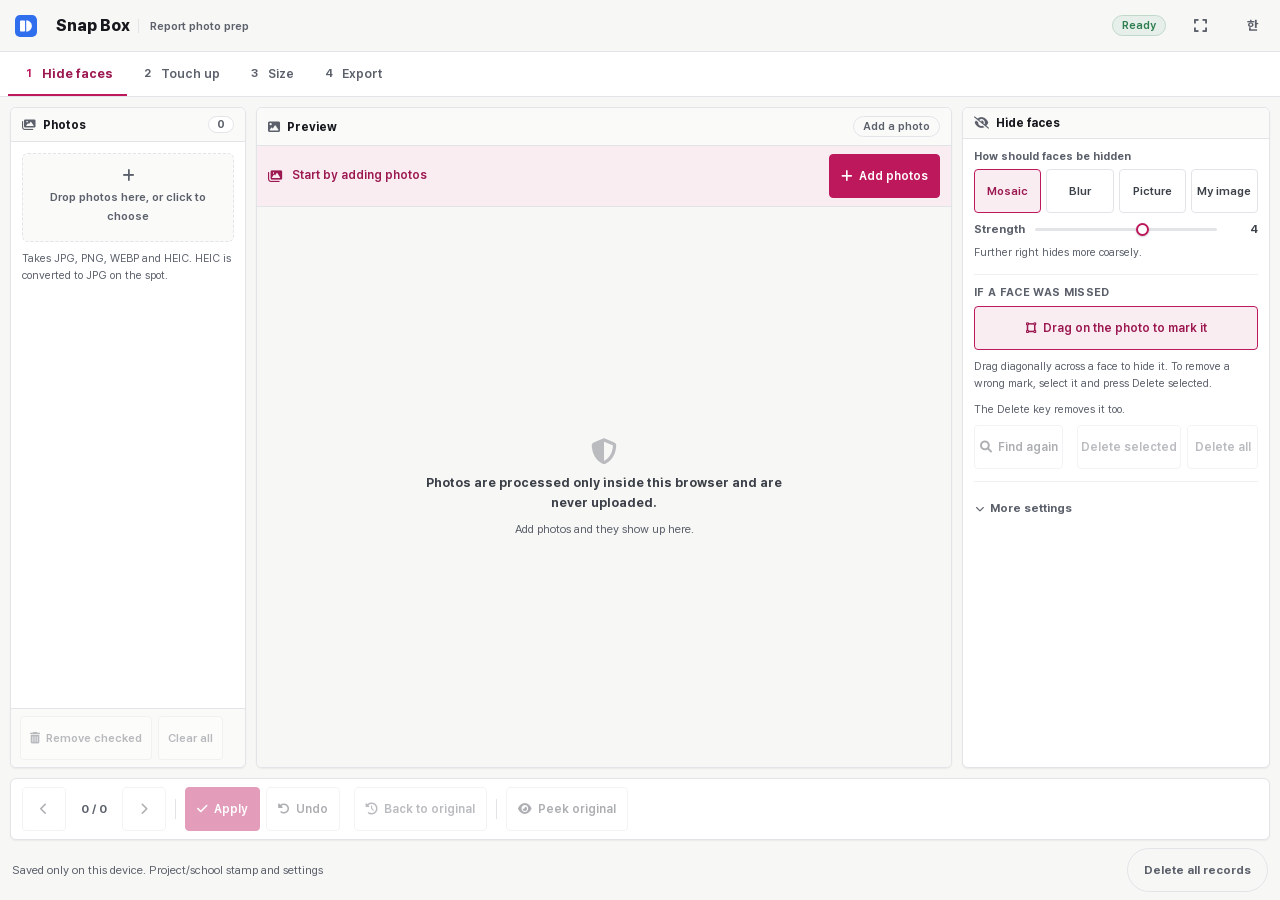
<file: index.html>
<!DOCTYPE html>
<html lang="ko" data-db-app="snap-box">
<head>
<meta charset="utf-8">
<meta name="viewport" content="width=device-width,initial-scale=1">
<title>스냅박스 — 사진 정리</title>
<meta name="description" content="보고서에 넣을 사진의 얼굴 가림·편집·용량 정리를 이 브라우저 안에서 끝냅니다.">
<link rel="canonical" href="https://dibrain.dev/snap-box/">
<meta property="og:type" content="website">
<meta property="og:site_name" content="DigitalBrain">
<meta property="og:title" content="스냅박스 — 사진 정리">
<meta property="og:description" content="보고서에 넣을 사진의 얼굴 가림·편집·용량 정리를 이 브라우저 안에서 끝냅니다.">
<meta property="og:url" content="https://dibrain.dev/snap-box/">
<meta property="og:image" content="https://dibrain.dev/og-default.png">
<link rel="icon" href="assets/img/favicon.ico" sizes="any">
<link rel="icon" type="image/svg+xml" href="assets/img/icon.svg">
<link rel="apple-touch-icon" href="assets/img/apple-touch-icon.png">
<meta name="apple-mobile-web-app-title" content="스냅박스">
<link rel="manifest" href="manifest.webmanifest">
<meta name="color-scheme" content="light dark">
<meta name="theme-color" content="#f7f7f5" media="(prefers-color-scheme: light)">
<meta name="theme-color" content="#111318" media="(prefers-color-scheme: dark)">
<link rel="stylesheet" href="assets/fonts/pretendard.css">
<link rel="stylesheet" href="css/all.min.css">
<link rel="stylesheet" href="css/db-tokens.css">
<link rel="stylesheet" href="css/ui.css">
<link rel="stylesheet" href="css/app.css">
</head>
<body class="no-photos">

<header class="db-bar">
  <a class="db-home" href="https://dibrain.dev/" aria-label="DigitalBrain 첫 화면"><svg viewBox="0 0 96 96" aria-hidden="true"><rect width="96" height="96" rx="22" fill="#2f6fed"/><path fill="#fff" d="M25.5 24H40.5a3.5 3.5 0 0 1 3.5 3.5V68.5a3.5 3.5 0 0 1-3.5 3.5H25.5a3.5 3.5 0 0 1-3.5-3.5V27.5a3.5 3.5 0 0 1 3.5-3.5Z M49 23.2a24.8 24.8 0 0 1 0 49.6Z"/></svg></a>
  <span class="db-title">스냅박스</span>
  <span class="brand-sub">보고서 사진 정리</span>
  <span class="db-sp"></span>
  <span class="badge" id="engine">준비 중…</span>
  <button class="db-btn" id="fsBtn" type="button" title="전체화면" aria-label="전체화면" hidden><i class="fa-solid fa-expand"></i></button>
  <button class="db-btn" id="langToggle" type="button" title="한국어 / English" aria-label="View in English" lang="en">EN</button>
</header>

<nav class="tabbar" id="toolTabs">
  <button class="tab on" data-step="face"><span class="n">1</span>얼굴 가리기</button>
  <button class="tab" data-step="edit"><span class="n">2</span>다듬기</button>
  <button class="tab" data-step="conv"><span class="n">3</span>크기·용량</button>
  <button class="tab" data-step="out"><span class="n">4</span>내보내기</button>
</nav>

<div class="mk-main">

  <!-- ── 왼쪽: 사진 목록 ────────────────────────────── -->
  <section class="pan pan-side" id="panQueue">
    <div class="ph"><i class="fa-solid fa-images"></i>사진 목록<span class="ph-count num" id="queueCount">0</span></div>
    <div class="pb">
      <div class="dropzone" id="dropZone">
        <i class="fa-solid fa-plus"></i><br>사진을 여기에 놓거나 눌러서 고릅니다
        <input type="file" id="fileInput" multiple
               accept="image/jpeg,image/png,image/webp,image/heic,image/heif,.jpg,.jpeg,.png,.webp,.heic,.heif">
      </div>
      <div class="hint" id="queueHint">JPG · PNG · WEBP · HEIC를 받습니다. HEIC는 넣는 즉시 JPG로 바꿉니다.</div>
      <div id="queueList"></div>
    </div>
    <div class="pf">
      <button class="db danger" id="btnRemoveSel"><i class="fa-solid fa-trash-can"></i>고른 것 빼기</button>
      <button class="db danger" id="btnClearQueue">모두 비우기</button>
    </div>
  </section>

  <!-- ── 가운데: 미리보기 ───────────────────────────── -->
  <section class="pan pan-wide" id="panStage">
    <div class="ph">
      <i class="fa-solid fa-image"></i><span id="stageName">미리보기</span>
      <span class="ph-meta num" id="stageDims"></span>
      <span class="ph-sp"></span>
      <span class="badge" id="detectState">사진을 넣어 주세요</span>
    </div>
    <div class="guide" id="guide">
      <i class="fa-solid fa-circle-info" id="guideIcon"></i>
      <span class="g-txt" id="guideText">먼저 사진을 넣습니다</span>
      <button class="db go" id="guideBtn"><i class="fa-solid fa-plus"></i>사진 넣기</button>
    </div>
    <div class="pb pb-stage" id="stageWrap">
      <canvas id="c"></canvas>
      <div id="stageEmpty">
        <i class="fa-solid fa-shield-halved"></i>
        <p>사진은 이 브라우저 안에서만 처리되며 어디에도 전송되지 않습니다.</p>
        <span>사진을 넣으면 여기에 나옵니다.</span>
      </div>
    </div>
  </section>

  <!-- ── 오른쪽: 도구 ──────────────────────────────── -->
  <section class="pan pan-out" id="panTool">
    <div class="ph"><i class="fa-solid fa-eye-slash" id="toolIcon"></i><span id="toolTitle">얼굴 가리기</span></div>
    <div class="pb">

      <!-- 1. 얼굴 가리기 -->
      <div class="tool" id="tool-face">
        <div class="pb-label">어떻게 가릴까요</div>
        <div class="pickrow" id="maskType">
          <button class="db on" data-v="pixelate">모자이크</button>
          <button class="db" data-v="blur">흐리게</button>
          <button class="db" data-v="icon">그림</button>
          <button class="db" data-v="image">내 이미지</button>
        </div>

        <div class="opt" data-for="pixelate">
          <div class="rangerow">
            <label for="pixelStrength">가림 세기</label>
            <input type="range" id="pixelStrength" min="1" max="6" step="1" value="4">
            <output class="num" id="pixelStrengthOut">4</output>
          </div>
          <div class="hint">오른쪽으로 갈수록 더 굵게 가립니다.</div>
        </div>
        <div class="opt" data-for="blur" hidden>
          <div class="rangerow">
            <label for="blurStrength">가림 세기</label>
            <input type="range" id="blurStrength" min="10" max="100" step="5" value="60">
            <output class="num" id="blurStrengthOut">60</output>
          </div>
        </div>
        <div class="opt" data-for="icon" hidden>
          <div id="iconPicker" class="iconpick"></div>
        </div>
        <div class="opt" data-for="image" hidden>
          <label class="db filebtn" for="customMaskFile"><i class="fa-solid fa-image"></i>PNG 고르기</label>
          <input type="file" id="customMaskFile" accept="image/png,image/jpeg,image/webp">
          <div id="customMaskPrev" class="custprev">아직 고른 이미지가 없습니다</div>
        </div>

        <div class="sec2">
          <div class="st">못 찾은 얼굴이 있으면</div>
          <button class="db on wide" id="btnDrawBox"><i class="fa-solid fa-vector-square"></i>사진 위를 끌어서 직접 표시</button>
          <div class="hint">얼굴 위를 대각선으로 끌면 그 자리를 가립니다. 잘못 그린 표시는 골라서 고른 것 지우기를 누릅니다.</div>
          <div class="hint kbd-only">Delete 키로도 지울 수 있습니다.</div>
          <div class="row" style="margin-top:7px">
            <button class="db" id="btnRedetect"><i class="fa-solid fa-magnifying-glass"></i>다시 찾기</button>
            <button class="db danger" id="btnDelBox">고른 것 지우기</button>
            <button class="db danger" id="btnClearBoxes">모두 지우기</button>
          </div>
        </div>

        <details class="more" id="faceMore">
          <summary>자세한 설정</summary>

          <div class="st" style="margin-top:10px">사진 속 얼굴 크기</div>
          <div class="pickrow" id="detectRange">
            <button class="db" data-v="near">크게</button>
            <button class="db on" data-v="mid">보통</button>
            <button class="db" data-v="group">작게</button>
          </div>
          <div class="hint">단체사진처럼 얼굴이 작게 찍혔으면 작게로 두세요. 더 꼼꼼히 보는 대신 느려집니다. 얼굴이 사진 너비의 2%보다 작으면 그래도 못 찾습니다.</div>

          <div class="rangerow" style="margin-top:11px">
            <label for="confSlider">민감도</label>
            <input type="range" id="confSlider" min="1" max="9" step="1" value="5">
            <output class="num" id="confOut">5</output>
          </div>
          <div class="hint">오른쪽으로 갈수록 더 많이 찾습니다. 엉뚱한 곳까지 잡히면 왼쪽으로 옮기세요.</div>

          <div class="row" style="margin-top:11px">
            <button class="db" id="btnApplyToSelected">고른 것만 바꾸기</button>
            <button class="db" id="btnApplyToAll">전체 바꾸기</button>
          </div>
          <div class="hint">가리는 방법을 바꾼 뒤 누르면 이미 놓인 표시에 반영됩니다.
            그림·내 이미지는 두 눈 위치로 기울기를 맞춥니다.</div>

          <div class="st kbd-only" style="margin-top:12px">단축키</div>
          <div class="hint kbd-only">← → 이전·다음 사진 · Delete 고른 표시 지우기 · \ 누르고 있으면 원본</div>
        </details>
      </div>

      <!-- 2. 다듬기 -->
      <div class="tool" id="tool-edit" hidden>
        <div class="pb-label">돌리기·자르기</div>
        <div class="row">
          <button class="db" id="btnRotate"><i class="fa-solid fa-rotate-right"></i>90° 돌리기</button>
          <button class="db" id="btnFlip"><i class="fa-solid fa-left-right"></i>좌우 뒤집기</button>
        </div>
        <div class="row" style="margin-top:6px">
          <button class="db" id="btnCropStart"><i class="fa-solid fa-crop-simple"></i>자르기</button>
          <button class="db go" id="btnCropApply" hidden><i class="fa-solid fa-check"></i>이대로 자르기</button>
          <button class="db danger" id="btnCropCancel" hidden>그만두기</button>
        </div>

        <div class="sec2">
          <div class="st">밝기·색</div>
          <div class="rangerow"><label for="adjBright">밝기</label>
            <input type="range" id="adjBright" min="50" max="150" step="1" value="100"><output class="num" id="adjBrightOut">100</output></div>
          <div class="rangerow"><label for="adjContrast">대비</label>
            <input type="range" id="adjContrast" min="50" max="150" step="1" value="100"><output class="num" id="adjContrastOut">100</output></div>
          <div class="rangerow"><label for="adjSat">채도</label>
            <input type="range" id="adjSat" min="0" max="200" step="1" value="100"><output class="num" id="adjSatOut">100</output></div>
          <button class="db danger" id="btnAdjReset" style="margin-top:6px">되돌리기</button>
        </div>

        <div class="sec2">
          <div class="st">표시 넣기</div>
          <div class="row">
            <button class="db" id="btnAddText"><i class="fa-solid fa-font"></i>글자</button>
            <button class="db" id="btnAddRect"><i class="fa-solid fa-vector-square"></i>네모</button>
            <button class="db" id="btnAddArrow"><i class="fa-solid fa-arrow-right-long"></i>화살표</button>
          </div>
          <div class="row minirow" style="margin-top:7px">
            <label class="mini">색<input type="color" id="annotColor" value="#B4451C"></label>
            <label class="mini">굵기<input class="inp" type="number" id="annotWidth" min="1" max="30" value="4"></label>
            <label class="mini">글자 크기<input class="inp" type="number" id="annotSize" min="10" max="200" value="36"></label>
          </div>
          <label class="db filebtn" for="logoFile" data-needs-photo style="margin-top:7px"><i class="fa-solid fa-image"></i>학교 로고 넣기</label>
          <input type="file" id="logoFile" accept="image/png,image/svg+xml,image/jpeg">
        </div>

        <div class="sec2">
          <div class="st">사진 아래 표기</div>
          <div class="fieldrow"><label for="stampProject">사업명</label><input class="inp" type="text" id="stampProject" placeholder="예) 늘봄 로봇교실"></div>
          <div class="fieldrow"><label for="stampSchool">학교명</label><input class="inp" type="text" id="stampSchool" placeholder="예) 서울초등학교"></div>
          <div class="fieldrow"><label for="stampDate">날짜</label><input class="inp" type="date" id="stampDate"></div>
          <div class="row" style="margin-top:7px">
            <button class="db" id="btnAddStamp"><i class="fa-solid fa-stamp"></i>이 사진에</button>
            <button class="db" id="btnStampAll"><i class="fa-solid fa-layer-group"></i>전체에</button>
          </div>
          <div class="hint">오른쪽 아래에 한 줄로 들어갑니다. 적은 값은 이 브라우저에 기억해 둡니다.</div>
          <div class="namepv mono" id="stampPreview"></div>
        </div>
      </div>

      <!-- 3. 크기·용량 -->
      <div class="tool" id="tool-conv" hidden>
        <div class="pb-label">크기</div>
        <div class="fieldrow"><label for="resizeLong">긴 변</label>
          <input class="inp" type="number" id="resizeLong" min="0" max="8000" step="100" value="1600"><span class="unit">px</span></div>
        <div class="fieldrow"><label for="targetKB">목표 용량</label>
          <input class="inp" type="number" id="targetKB" min="0" max="20000" step="50" value="0"><span class="unit">KB</span></div>
        <div class="hint">목표 용량이 0이면 아래 품질을 그대로 씁니다. 값을 적으면 그 아래로 내려갈 때까지 품질을 낮춥니다. JPG에만 해당합니다.</div>

        <div class="sec2">
          <div class="st">저장 형식</div>
          <div class="pickrow" id="outFormat">
            <button class="db on" data-v="image/jpeg">JPG</button>
            <button class="db" data-v="image/png">PNG</button>
          </div>
          <div class="rangerow"><label for="outQuality">품질</label>
            <input type="range" id="outQuality" min="40" max="100" step="1" value="88"><output class="num" id="outQualityOut">88</output></div>
        </div>

        <div class="sec2">
          <div class="st">파일 이름</div>
          <input class="inp" type="text" id="nameTemplate" value="{학교명}_{날짜}_{번호}">
          <div class="hint">쓸 수 있는 자리는 아래와 같습니다. {번호}는 두 자리입니다.</div>
          <div class="namepv mono">{학교명} {사업명} {날짜} {번호} {원래이름}</div>
          <div class="pb-label" style="margin-top:8px">이렇게 저장됩니다</div>
          <div class="namepv mono" id="namePreview"></div>
        </div>

        <div class="sec2">
          <div class="row">
            <button class="db" id="btnConvertCurrent">이 사진에</button>
            <button class="db go" id="btnConvertAll"><i class="fa-solid fa-layer-group"></i>전체에</button>
          </div>
          <div class="hint">적용하면 원본 크기가 실제로 줄어듭니다. 되돌리기로 한 단계 복구할 수 있습니다.</div>
        </div>
      </div>

      <!-- 4. 내보내기 -->
      <div class="tool" id="tool-out" hidden>
        <div class="pb-label">지금 설정</div>
        <div class="summary" id="outSummary"></div>

        <div class="pb-label" style="margin-top:11px">사진으로</div>
        <div class="row">
          <button class="db" id="btnDownloadCurrent"><i class="fa-solid fa-download"></i>이 사진</button>
          <button class="db go" id="btnDownloadZip"><i class="fa-solid fa-file-zipper"></i>전체 ZIP</button>
        </div>
        <div class="hint">내보낼 때 항상 다시 저장하므로 촬영 정보(EXIF·GPS)는 남지 않습니다.</div>

        <div class="sec2">
          <div class="st">붙임 사진 대지 (PDF)</div>
          <div class="pickrow" id="sheetLayout">
            <button class="db on" data-v="2x2">한 쪽에 4장</button>
            <button class="db" data-v="2x3">한 쪽에 6장</button>
          </div>
          <button class="db" id="btnContactSheet" style="width:100%;justify-content:center"><i class="fa-solid fa-table-cells"></i>대지 만들기</button>
          <div class="hint">A4 세로, 사진 아래에 파일 이름, 맨 위에 사업명·학교명·날짜가 들어갑니다.</div>
        </div>

        <div class="sec2">
          <div class="st">한 쪽에 한 장 (PDF)</div>
          <button class="db" id="btnPhotoPdf" style="width:100%;justify-content:center"><i class="fa-solid fa-file-pdf"></i>PDF 만들기</button>
        </div>

        <div class="sec2">
          <div class="st">전·후 붙이기</div>
          <div class="hint">사진 목록에서 두 장을 체크한 뒤 누르면 좌우로 나란히 붙입니다.</div>
          <button class="db" id="btnMerge" style="width:100%;justify-content:center;margin-top:7px"><i class="fa-solid fa-object-group"></i>고른 두 장 붙이기</button>
        </div>
      </div>

    </div>
  </section>
</div>

<div class="mk-bar">
  <button class="db" id="btnPrev" title="이전 사진"><i class="fa-solid fa-chevron-left"></i></button>
  <span class="num" id="posLabel">0 / 0</span>
  <button class="db" id="btnNext" title="다음 사진"><i class="fa-solid fa-chevron-right"></i></button>
  <span class="bar-div"></span>
  <button class="db go" id="btnApply"><i class="fa-solid fa-check"></i>적용</button>
  <button class="db" id="btnUndo"><i class="fa-solid fa-rotate-left"></i>되돌리기</button>
  <button class="db danger" id="btnRevert"><i class="fa-solid fa-clock-rotate-left"></i>처음 상태로</button>
  <span class="bar-div"></span>
  <button class="db" id="btnPeek" title="누르고 있으면 원본이 보입니다"><i class="fa-solid fa-eye"></i>원본 보기</button>
  <span class="bar-sp"></span>
  <div class="prg" id="progressWrap" hidden>
    <div class="lb"><span id="progressText"></span><span class="num" id="progressPct"></span></div>
    <div class="track"><div class="fill" id="progressFill"></div></div>
  </div>
</div>

<!-- 기록 전체 삭제 — 이 앱 것만 지운다(js/records.js, 블로그 저장소 brand/README.md) -->
<footer class="db-reset-row">
  <span>기록은 이 기기에만 저장됩니다. 사업명·학교명 스탬프와 설정</span>
  <button type="button" class="db-reset" id="dbReset">기록 전체 삭제</button>
</footer>

<div id="toast"></div>
<div id="busy" hidden><div class="busy-box"><span class="busy-mark"></span><span id="busyText">처리하는 중입니다</span></div></div>

<script src="js/records.js"></script>
<script src="js/nav.js"></script>
<script src="js/i18n.js"></script>
<script src="vendor/fabric/fabric.min.js"></script>
<script src="vendor/jszip/jszip.min.js"></script>
<script src="vendor/jspdf/jspdf.umd.min.js"></script>
<script src="vendor/heic2any/heic2any.min.js"></script>
<script src="js/convert.js"></script>
<script src="js/face.js"></script>
<script src="js/editor.js"></script>
<script src="js/export.js"></script>
<script src="js/app.js"></script>
</body>
</html>
</file>
<file: assets/fonts/pretendard.css>
/*
Copyright (c) 2021 Kil Hyung-jin, with Reserved Font Name Pretendard.
https://github.com/orioncactus/pretendard

This Font Software is licensed under the SIL Open Font License, Version 1.1.
This license is copied below, and is also available with a FAQ at:
http://scripts.sil.org/OFL
*/
/* [0] */
@font-face {
	font-family: 'Pretendard Variable';
	font-style: normal;
	font-display: swap;
	font-weight: 45 920;
	src: url(./woff2-dynamic-subset/PretendardVariable.subset.0.woff2) format('woff2-variations');
	unicode-range: U+f9ca-fa0b, U+ff03-ff05, U+ff07, U+ff0a-ff0b, U+ff0d-ff19, U+ff1b, U+ff1d, U+ff20-ff5b, U+ff5d, U+ffe0-ffe3, U+ffe5-ffe6;
}

/* [1] */
@font-face {
	font-family: 'Pretendard Variable';
	font-style: normal;
	font-display: swap;
	font-weight: 45 920;
	src: url(./woff2-dynamic-subset/PretendardVariable.subset.1.woff2) format('woff2-variations');
	unicode-range: U+d723-d728, U+d72a-d733, U+d735-d748, U+d74a-d74f, U+d752-d753, U+d755-d757, U+d75a-d75f, U+d762-d764, U+d766-d768, U+d76a-d76b, U+d76d-d76f, U+d771-d787, U+d789-d78b, U+d78d-d78f, U+d791-d797, U+d79a, U+d79c, U+d79e-d7a3, U+f900-f909, U+f90b-f92e;
}

/* [2] */
@font-face {
	font-family: 'Pretendard Variable';
	font-style: normal;
	font-display: swap;
	font-weight: 45 920;
	src: url(./woff2-dynamic-subset/PretendardVariable.subset.2.woff2) format('woff2-variations');
	unicode-range: U+d679-d68b, U+d68e-d69e, U+d6a0, U+d6a2-d6a7, U+d6a9-d6c3, U+d6c6-d6c7, U+d6c9-d6cb, U+d6cd-d6d3, U+d6d5-d6d6, U+d6d8-d6e3, U+d6e5-d6e7, U+d6e9-d6fb, U+d6fd-d717, U+d719-d71f, U+d721-d722;
}

/* [3] */
@font-face {
	font-family: 'Pretendard Variable';
	font-style: normal;
	font-display: swap;
	font-weight: 45 920;
	src: url(./woff2-dynamic-subset/PretendardVariable.subset.3.woff2) format('woff2-variations');
	unicode-range: U+d5bc-d5c7, U+d5ca-d5cb, U+d5cd-d5cf, U+d5d1-d5d7, U+d5d9-d5da, U+d5dc, U+d5de-d5e3, U+d5e6-d5e7, U+d5e9-d5eb, U+d5ed-d5f6, U+d5f8, U+d5fa-d5ff, U+d602-d603, U+d605-d607, U+d609-d60f, U+d612-d613, U+d616-d61b, U+d61d-d637, U+d63a-d63b, U+d63d-d63f, U+d641-d647, U+d64a-d64c, U+d64e-d653, U+d656-d657, U+d659-d65b, U+d65d-d666, U+d668, U+d66a-d678;
}

/* [4] */
@font-face {
	font-family: 'Pretendard Variable';
	font-style: normal;
	font-display: swap;
	font-weight: 45 920;
	src: url(./woff2-dynamic-subset/PretendardVariable.subset.4.woff2) format('woff2-variations');
	unicode-range: U+d507, U+d509-d50b, U+d50d-d513, U+d515-d53b, U+d53e-d53f, U+d541-d543, U+d545-d54c, U+d54e, U+d550, U+d552-d557, U+d55a-d55b, U+d55d-d55f, U+d561-d564, U+d566-d567, U+d56a, U+d56c, U+d56e-d573, U+d576-d577, U+d579-d583, U+d585-d586, U+d58a-d5a4, U+d5a6-d5bb;
}

/* [5] */
@font-face {
	font-family: 'Pretendard Variable';
	font-style: normal;
	font-display: swap;
	font-weight: 45 920;
	src: url(./woff2-dynamic-subset/PretendardVariable.subset.5.woff2) format('woff2-variations');
	unicode-range: U+d464-d477, U+d47a-d47b, U+d47d-d47f, U+d481-d487, U+d489-d48a, U+d48c, U+d48e-d4e7, U+d4e9-d503, U+d505-d506;
}

/* [6] */
@font-face {
	font-family: 'Pretendard Variable';
	font-style: normal;
	font-display: swap;
	font-weight: 45 920;
	src: url(./woff2-dynamic-subset/PretendardVariable.subset.6.woff2) format('woff2-variations');
	unicode-range: U+d3bf-d3c7, U+d3ca-d3cf, U+d3d1-d3eb, U+d3ee-d3ef, U+d3f1-d3f3, U+d3f5-d3fb, U+d3fd-d400, U+d402-d45b, U+d45d-d463;
}

/* [7] */
@font-face {
	font-family: 'Pretendard Variable';
	font-style: normal;
	font-display: swap;
	font-weight: 45 920;
	src: url(./woff2-dynamic-subset/PretendardVariable.subset.7.woff2) format('woff2-variations');
	unicode-range: U+d2ff, U+d302-d304, U+d306-d30b, U+d30f, U+d311-d313, U+d315-d31b, U+d31e, U+d322-d324, U+d326-d327, U+d32a-d32b, U+d32d-d32f, U+d331-d337, U+d339-d33c, U+d33e-d37b, U+d37e-d37f, U+d381-d383, U+d385-d38b, U+d38e-d390, U+d392-d397, U+d39a-d39b, U+d39d-d39f, U+d3a1-d3a7, U+d3a9-d3aa, U+d3ac, U+d3ae-d3b3, U+d3b5-d3b7, U+d3b9-d3bb, U+d3bd-d3be;
}

/* [8] */
@font-face {
	font-family: 'Pretendard Variable';
	font-style: normal;
	font-display: swap;
	font-weight: 45 920;
	src: url(./woff2-dynamic-subset/PretendardVariable.subset.8.woff2) format('woff2-variations');
	unicode-range: U+d257-d27f, U+d281-d29b, U+d29d-d29f, U+d2a1-d2ab, U+d2ad-d2b7, U+d2ba-d2bb, U+d2bd-d2bf, U+d2c1-d2c7, U+d2c9-d2ef, U+d2f2-d2f3, U+d2f5-d2f7, U+d2f9-d2fe;
}

/* [9] */
@font-face {
	font-family: 'Pretendard Variable';
	font-style: normal;
	font-display: swap;
	font-weight: 45 920;
	src: url(./woff2-dynamic-subset/PretendardVariable.subset.9.woff2) format('woff2-variations');
	unicode-range: U+d1b4, U+d1b6-d1f3, U+d1f5-d22b, U+d22e-d22f, U+d231-d233, U+d235-d23b, U+d23d-d240, U+d242-d256;
}

/* [10] */
@font-face {
	font-family: 'Pretendard Variable';
	font-style: normal;
	font-display: swap;
	font-weight: 45 920;
	src: url(./woff2-dynamic-subset/PretendardVariable.subset.10.woff2) format('woff2-variations');
	unicode-range: U+d105-d12f, U+d132-d133, U+d135-d137, U+d139-d13f, U+d141-d142, U+d144, U+d146-d14b, U+d14e-d14f, U+d151-d153, U+d155-d15b, U+d15e-d187, U+d189-d19f, U+d1a2-d1a3, U+d1a5-d1a7, U+d1a9-d1af, U+d1b2-d1b3;
}

/* [11] */
@font-face {
	font-family: 'Pretendard Variable';
	font-style: normal;
	font-display: swap;
	font-weight: 45 920;
	src: url(./woff2-dynamic-subset/PretendardVariable.subset.11.woff2) format('woff2-variations');
	unicode-range: U+d04b-d04f, U+d051-d057, U+d059-d06b, U+d06d-d06f, U+d071-d073, U+d075-d07b, U+d07e-d0a3, U+d0a6-d0a7, U+d0a9-d0ab, U+d0ad-d0b3, U+d0b6, U+d0b8, U+d0ba-d0bf, U+d0c2-d0c3, U+d0c5-d0c7, U+d0c9-d0cf, U+d0d2, U+d0d6-d0db, U+d0de-d0df, U+d0e1-d0e3, U+d0e5-d0eb, U+d0ee-d0f0, U+d0f2-d104;
}

/* [12] */
@font-face {
	font-family: 'Pretendard Variable';
	font-style: normal;
	font-display: swap;
	font-weight: 45 920;
	src: url(./woff2-dynamic-subset/PretendardVariable.subset.12.woff2) format('woff2-variations');
	unicode-range: U+cfa2-cfc3, U+cfc5-cfdf, U+cfe2-cfe3, U+cfe5-cfe7, U+cfe9-cff4, U+cff6-cffb, U+cffd-cfff, U+d001-d003, U+d005-d017, U+d019-d033, U+d036-d037, U+d039-d03b, U+d03d-d04a;
}

/* [13] */
@font-face {
	font-family: 'Pretendard Variable';
	font-style: normal;
	font-display: swap;
	font-weight: 45 920;
	src: url(./woff2-dynamic-subset/PretendardVariable.subset.13.woff2) format('woff2-variations');
	unicode-range: U+cef0-cef3, U+cef6, U+cef9-ceff, U+cf01-cf03, U+cf05-cf07, U+cf09-cf0f, U+cf11-cf12, U+cf14-cf1b, U+cf1d-cf1f, U+cf21-cf2f, U+cf31-cf53, U+cf56-cf57, U+cf59-cf5b, U+cf5d-cf63, U+cf66, U+cf68, U+cf6a-cf6f, U+cf71-cf84, U+cf86-cf8b, U+cf8d-cfa1;
}

/* [14] */
@font-face {
	font-family: 'Pretendard Variable';
	font-style: normal;
	font-display: swap;
	font-weight: 45 920;
	src: url(./woff2-dynamic-subset/PretendardVariable.subset.14.woff2) format('woff2-variations');
	unicode-range: U+ce3c-ce57, U+ce5a-ce5b, U+ce5d-ce5f, U+ce61-ce67, U+ce6a, U+ce6c, U+ce6e-ce73, U+ce76-ce77, U+ce79-ce7b, U+ce7d-ce83, U+ce85-ce88, U+ce8a-ce8f, U+ce91-ce93, U+ce95-ce97, U+ce99-ce9f, U+cea2, U+cea4-ceab, U+cead-cee3, U+cee6-cee7, U+cee9-ceeb, U+ceed-ceef;
}

/* [15] */
@font-face {
	font-family: 'Pretendard Variable';
	font-style: normal;
	font-display: swap;
	font-weight: 45 920;
	src: url(./woff2-dynamic-subset/PretendardVariable.subset.15.woff2) format('woff2-variations');
	unicode-range: U+cd92-cd93, U+cd96-cd97, U+cd99-cd9b, U+cd9d-cda3, U+cda6-cda8, U+cdaa-cdaf, U+cdb1-cdc3, U+cdc5-cdcb, U+cdcd-cde7, U+cde9-ce03, U+ce05-ce1f, U+ce22-ce34, U+ce36-ce3b;
}

/* [16] */
@font-face {
	font-family: 'Pretendard Variable';
	font-style: normal;
	font-display: swap;
	font-weight: 45 920;
	src: url(./woff2-dynamic-subset/PretendardVariable.subset.16.woff2) format('woff2-variations');
	unicode-range: U+ccef-cd07, U+cd0a-cd0b, U+cd0d-cd1a, U+cd1c, U+cd1e-cd2b, U+cd2d-cd5b, U+cd5d-cd77, U+cd79-cd91;
}

/* [17] */
@font-face {
	font-family: 'Pretendard Variable';
	font-style: normal;
	font-display: swap;
	font-weight: 45 920;
	src: url(./woff2-dynamic-subset/PretendardVariable.subset.17.woff2) format('woff2-variations');
	unicode-range: U+cc3f-cc43, U+cc46-cc47, U+cc49-cc4b, U+cc4d-cc53, U+cc55-cc58, U+cc5a-cc5f, U+cc61-cc97, U+cc9a-cc9b, U+cc9d-cc9f, U+cca1-cca7, U+ccaa, U+ccac, U+ccae-ccb3, U+ccb6-ccb7, U+ccb9-ccbb, U+ccbd-cccf, U+ccd1-cce3, U+cce5-ccee;
}

/* [18] */
@font-face {
	font-family: 'Pretendard Variable';
	font-style: normal;
	font-display: swap;
	font-weight: 45 920;
	src: url(./woff2-dynamic-subset/PretendardVariable.subset.18.woff2) format('woff2-variations');
	unicode-range: U+cb91-cbd3, U+cbd5-cbe3, U+cbe5-cc0b, U+cc0e-cc0f, U+cc11-cc13, U+cc15-cc1b, U+cc1d-cc20, U+cc23-cc27, U+cc2a-cc2b, U+cc2d, U+cc2f, U+cc31-cc37, U+cc3a, U+cc3c;
}

/* [19] */
@font-face {
	font-family: 'Pretendard Variable';
	font-style: normal;
	font-display: swap;
	font-weight: 45 920;
	src: url(./woff2-dynamic-subset/PretendardVariable.subset.19.woff2) format('woff2-variations');
	unicode-range: U+caf4-cb47, U+cb4a-cb90;
}

/* [20] */
@font-face {
	font-family: 'Pretendard Variable';
	font-style: normal;
	font-display: swap;
	font-weight: 45 920;
	src: url(./woff2-dynamic-subset/PretendardVariable.subset.20.woff2) format('woff2-variations');
	unicode-range: U+ca4a-ca4b, U+ca4e-ca4f, U+ca51-ca53, U+ca55-ca5b, U+ca5d-ca60, U+ca62-ca83, U+ca85-cabb, U+cabe-cabf, U+cac1-cac3, U+cac5-cacb, U+cacd-cad0, U+cad2, U+cad4-cad8, U+cada-caf3;
}

/* [21] */
@font-face {
	font-family: 'Pretendard Variable';
	font-style: normal;
	font-display: swap;
	font-weight: 45 920;
	src: url(./woff2-dynamic-subset/PretendardVariable.subset.21.woff2) format('woff2-variations');
	unicode-range: U+c996-c997, U+c99a-c99c, U+c99e-c9bf, U+c9c2-c9c3, U+c9c5-c9c7, U+c9c9-c9cf, U+c9d2, U+c9d4, U+c9d7-c9d8, U+c9db, U+c9de-c9df, U+c9e1-c9e3, U+c9e5-c9e6, U+c9e8-c9eb, U+c9ee-c9f0, U+c9f2-c9f7, U+c9f9-ca0b, U+ca0d-ca28, U+ca2a-ca49;
}

/* [22] */
@font-face {
	font-family: 'Pretendard Variable';
	font-style: normal;
	font-display: swap;
	font-weight: 45 920;
	src: url(./woff2-dynamic-subset/PretendardVariable.subset.22.woff2) format('woff2-variations');
	unicode-range: U+c8e9-c8f4, U+c8f6-c8fb, U+c8fe-c8ff, U+c901-c903, U+c905-c90b, U+c90e-c910, U+c912-c917, U+c919-c92b, U+c92d-c94f, U+c951-c953, U+c955-c96b, U+c96d-c973, U+c975-c987, U+c98a-c98b, U+c98d-c98f, U+c991-c995;
}

/* [23] */
@font-face {
	font-family: 'Pretendard Variable';
	font-style: normal;
	font-display: swap;
	font-weight: 45 920;
	src: url(./woff2-dynamic-subset/PretendardVariable.subset.23.woff2) format('woff2-variations');
	unicode-range: U+c841-c84b, U+c84d-c86f, U+c872-c873, U+c875-c877, U+c879-c87f, U+c882-c884, U+c887-c88a, U+c88d-c8c3, U+c8c5-c8df, U+c8e1-c8e8;
}

/* [24] */
@font-face {
	font-family: 'Pretendard Variable';
	font-style: normal;
	font-display: swap;
	font-weight: 45 920;
	src: url(./woff2-dynamic-subset/PretendardVariable.subset.24.woff2) format('woff2-variations');
	unicode-range: U+c779-c77b, U+c77e-c782, U+c786, U+c78b, U+c78d, U+c78f, U+c792-c793, U+c795, U+c797, U+c799-c79f, U+c7a2, U+c7a7-c7ab, U+c7ae-c7bb, U+c7bd-c7c0, U+c7c2-c7c7, U+c7c9-c7dc, U+c7de-c7ff, U+c802-c803, U+c805-c807, U+c809, U+c80b-c80f, U+c812, U+c814, U+c817-c81b, U+c81e-c81f, U+c821-c823, U+c825-c82e, U+c830-c837, U+c839-c83b, U+c83d-c840;
}

/* [25] */
@font-face {
	font-family: 'Pretendard Variable';
	font-style: normal;
	font-display: swap;
	font-weight: 45 920;
	src: url(./woff2-dynamic-subset/PretendardVariable.subset.25.woff2) format('woff2-variations');
	unicode-range: U+c6bb-c6bf, U+c6c2, U+c6c4, U+c6c6-c6cb, U+c6ce-c6cf, U+c6d1-c6d3, U+c6d5-c6db, U+c6dd-c6df, U+c6e1-c6e7, U+c6e9-c6eb, U+c6ed-c6ef, U+c6f1-c6f8, U+c6fa-c703, U+c705-c707, U+c709-c70b, U+c70d-c716, U+c718, U+c71a-c71f, U+c722-c723, U+c725-c727, U+c729-c734, U+c736-c73b, U+c73e-c73f, U+c741-c743, U+c745-c74b, U+c74e-c750, U+c752-c757, U+c759-c773, U+c776-c777;
}

/* [26] */
@font-face {
	font-family: 'Pretendard Variable';
	font-style: normal;
	font-display: swap;
	font-weight: 45 920;
	src: url(./woff2-dynamic-subset/PretendardVariable.subset.26.woff2) format('woff2-variations');
	unicode-range: U+c5f5-c5fb, U+c5fe, U+c602-c605, U+c607, U+c609-c60f, U+c611-c61a, U+c61c-c623, U+c626-c627, U+c629-c62b, U+c62d, U+c62f-c632, U+c636, U+c638, U+c63a-c63f, U+c642-c643, U+c645-c647, U+c649-c652, U+c656-c65b, U+c65d-c65f, U+c661-c663, U+c665-c677, U+c679-c67b, U+c67d-c693, U+c696-c697, U+c699-c69b, U+c69d-c6a3, U+c6a6, U+c6a8, U+c6aa-c6af, U+c6b2-c6b3, U+c6b5-c6b7, U+c6b9-c6ba;
}

/* [27] */
@font-face {
	font-family: 'Pretendard Variable';
	font-style: normal;
	font-display: swap;
	font-weight: 45 920;
	src: url(./woff2-dynamic-subset/PretendardVariable.subset.27.woff2) format('woff2-variations');
	unicode-range: U+c517-c527, U+c52a-c52b, U+c52d-c52f, U+c531-c538, U+c53a, U+c53c, U+c53e-c543, U+c546-c547, U+c54b, U+c54d-c552, U+c556, U+c55a-c55b, U+c55d, U+c55f, U+c562-c563, U+c565-c567, U+c569-c56f, U+c572, U+c574, U+c576-c57b, U+c57e-c57f, U+c581-c583, U+c585-c586, U+c588-c58b, U+c58e, U+c590, U+c592-c596, U+c599-c5b3, U+c5b6-c5b7, U+c5ba, U+c5be-c5c3, U+c5ca-c5cb, U+c5cd, U+c5cf, U+c5d2-c5d3, U+c5d5-c5d7, U+c5d9-c5df, U+c5e1-c5e2, U+c5e4, U+c5e6-c5eb, U+c5ef, U+c5f1-c5f3;
}

/* [28] */
@font-face {
	font-family: 'Pretendard Variable';
	font-style: normal;
	font-display: swap;
	font-weight: 45 920;
	src: url(./woff2-dynamic-subset/PretendardVariable.subset.28.woff2) format('woff2-variations');
	unicode-range: U+c475-c4ef, U+c4f2-c4f3, U+c4f5-c4f7, U+c4f9-c4ff, U+c502-c50b, U+c50d-c516;
}

/* [29] */
@font-face {
	font-family: 'Pretendard Variable';
	font-style: normal;
	font-display: swap;
	font-weight: 45 920;
	src: url(./woff2-dynamic-subset/PretendardVariable.subset.29.woff2) format('woff2-variations');
	unicode-range: U+c3d0-c3d7, U+c3da-c3db, U+c3dd-c3de, U+c3e1-c3ec, U+c3ee-c3f3, U+c3f5-c42b, U+c42d-c463, U+c466-c474;
}

/* [30] */
@font-face {
	font-family: 'Pretendard Variable';
	font-style: normal;
	font-display: swap;
	font-weight: 45 920;
	src: url(./woff2-dynamic-subset/PretendardVariable.subset.30.woff2) format('woff2-variations');
	unicode-range: U+c32b-c367, U+c36a-c36b, U+c36d-c36f, U+c371-c377, U+c37a-c37b, U+c37e-c383, U+c385-c387, U+c389-c3cf;
}

/* [31] */
@font-face {
	font-family: 'Pretendard Variable';
	font-style: normal;
	font-display: swap;
	font-weight: 45 920;
	src: url(./woff2-dynamic-subset/PretendardVariable.subset.31.woff2) format('woff2-variations');
	unicode-range: U+c26a-c26b, U+c26d-c26f, U+c271-c273, U+c275-c27b, U+c27e-c287, U+c289-c28f, U+c291-c297, U+c299-c29a, U+c29c-c2a3, U+c2a5-c2a7, U+c2a9-c2ab, U+c2ad-c2b3, U+c2b6, U+c2b8, U+c2ba-c2bb, U+c2bd-c2db, U+c2de-c2df, U+c2e1-c2e2, U+c2e5-c2ea, U+c2ee, U+c2f0, U+c2f2-c2f5, U+c2f7, U+c2fa-c2fb, U+c2fd-c2ff, U+c301-c307, U+c309-c30c, U+c30e-c312, U+c315-c323, U+c325-c328, U+c32a;
}

/* [32] */
@font-face {
	font-family: 'Pretendard Variable';
	font-style: normal;
	font-display: swap;
	font-weight: 45 920;
	src: url(./woff2-dynamic-subset/PretendardVariable.subset.32.woff2) format('woff2-variations');
	unicode-range: U+c1bc-c1c3, U+c1c5-c1df, U+c1e1-c1fb, U+c1fd-c203, U+c205-c20c, U+c20e, U+c210-c217, U+c21a-c21b, U+c21d-c21e, U+c221-c227, U+c229-c22a, U+c22c, U+c22e, U+c230, U+c233-c24f, U+c251-c257, U+c259-c269;
}

/* [33] */
@font-face {
	font-family: 'Pretendard Variable';
	font-style: normal;
	font-display: swap;
	font-weight: 45 920;
	src: url(./woff2-dynamic-subset/PretendardVariable.subset.33.woff2) format('woff2-variations');
	unicode-range: U+c101-c11b, U+c11f, U+c121-c123, U+c125-c12b, U+c12e, U+c132-c137, U+c13a-c13b, U+c13d-c13f, U+c141-c147, U+c14a, U+c14c-c153, U+c155-c157, U+c159-c15b, U+c15d-c166, U+c169-c16f, U+c171-c177, U+c179-c18b, U+c18e-c18f, U+c191-c193, U+c195-c19b, U+c19d-c19e, U+c1a0, U+c1a2-c1a4, U+c1a6-c1bb;
}

/* [34] */
@font-face {
	font-family: 'Pretendard Variable';
	font-style: normal;
	font-display: swap;
	font-weight: 45 920;
	src: url(./woff2-dynamic-subset/PretendardVariable.subset.34.woff2) format('woff2-variations');
	unicode-range: U+c049-c057, U+c059-c05b, U+c05d-c05f, U+c061-c067, U+c069-c08f, U+c091-c0ab, U+c0ae-c0af, U+c0b1-c0b3, U+c0b5, U+c0b7-c0bb, U+c0be, U+c0c2-c0c7, U+c0ca-c0cb, U+c0cd-c0cf, U+c0d1-c0d7, U+c0d9-c0da, U+c0dc, U+c0de-c0e3, U+c0e5-c0eb, U+c0ed-c0f3, U+c0f6, U+c0f8, U+c0fa-c0ff;
}

/* [35] */
@font-face {
	font-family: 'Pretendard Variable';
	font-style: normal;
	font-display: swap;
	font-weight: 45 920;
	src: url(./woff2-dynamic-subset/PretendardVariable.subset.35.woff2) format('woff2-variations');
	unicode-range: U+bfa7-bfaf, U+bfb1-bfc4, U+bfc6-bfcb, U+bfce-bfcf, U+bfd1-bfd3, U+bfd5-bfdb, U+bfdd-c048;
}

/* [36] */
@font-face {
	font-family: 'Pretendard Variable';
	font-style: normal;
	font-display: swap;
	font-weight: 45 920;
	src: url(./woff2-dynamic-subset/PretendardVariable.subset.36.woff2) format('woff2-variations');
	unicode-range: U+bf07, U+bf09-bf3f, U+bf41-bf4f, U+bf52-bf54, U+bf56-bfa6;
}

/* [37] */
@font-face {
	font-family: 'Pretendard Variable';
	font-style: normal;
	font-display: swap;
	font-weight: 45 920;
	src: url(./woff2-dynamic-subset/PretendardVariable.subset.37.woff2) format('woff2-variations');
	unicode-range: U+be56, U+be58, U+be5c-be5f, U+be62-be63, U+be65-be67, U+be69-be74, U+be76-be7b, U+be7e-be7f, U+be81-be8e, U+be90, U+be92-bea7, U+bea9-becf, U+bed2-bed3, U+bed5-bed6, U+bed9-bee3, U+bee6-bf06;
}

/* [38] */
@font-face {
	font-family: 'Pretendard Variable';
	font-style: normal;
	font-display: swap;
	font-weight: 45 920;
	src: url(./woff2-dynamic-subset/PretendardVariable.subset.38.woff2) format('woff2-variations');
	unicode-range: U+bdb0-bdd3, U+bdd5-bdef, U+bdf1-be0b, U+be0d-be0f, U+be11-be13, U+be15-be43, U+be46-be47, U+be49-be4b, U+be4d-be53;
}

/* [39] */
@font-face {
	font-family: 'Pretendard Variable';
	font-style: normal;
	font-display: swap;
	font-weight: 45 920;
	src: url(./woff2-dynamic-subset/PretendardVariable.subset.39.woff2) format('woff2-variations');
	unicode-range: U+bd03, U+bd06, U+bd08, U+bd0a-bd0f, U+bd11-bd22, U+bd25-bd47, U+bd49-bd58, U+bd5a-bd7f, U+bd82-bd83, U+bd85-bd87, U+bd8a-bd8f, U+bd91-bd92, U+bd94, U+bd96-bd98, U+bd9a-bdaf;
}

/* [40] */
@font-face {
	font-family: 'Pretendard Variable';
	font-style: normal;
	font-display: swap;
	font-weight: 45 920;
	src: url(./woff2-dynamic-subset/PretendardVariable.subset.40.woff2) format('woff2-variations');
	unicode-range: U+bc4e-bc83, U+bc86-bc87, U+bc89-bc8b, U+bc8d-bc93, U+bc96, U+bc98, U+bc9b-bc9f, U+bca2-bca3, U+bca5-bca7, U+bca9-bcb2, U+bcb4-bcbb, U+bcbe-bcbf, U+bcc1-bcc3, U+bcc5-bccc, U+bcce-bcd0, U+bcd2-bcd4, U+bcd6-bcf3, U+bcf7, U+bcf9-bcfb, U+bcfd-bd02;
}

/* [41] */
@font-face {
	font-family: 'Pretendard Variable';
	font-style: normal;
	font-display: swap;
	font-weight: 45 920;
	src: url(./woff2-dynamic-subset/PretendardVariable.subset.41.woff2) format('woff2-variations');
	unicode-range: U+bb90-bba3, U+bba5-bbab, U+bbad-bbbf, U+bbc1-bbf7, U+bbfa-bbfb, U+bbfd-bbfe, U+bc01-bc07, U+bc09-bc0a, U+bc0e, U+bc10, U+bc12-bc13, U+bc17, U+bc19-bc1a, U+bc1e, U+bc20-bc23, U+bc26, U+bc28, U+bc2a-bc2c, U+bc2e-bc2f, U+bc32-bc33, U+bc35-bc37, U+bc39-bc3f, U+bc41-bc42, U+bc44, U+bc46-bc48, U+bc4a-bc4d;
}

/* [42] */
@font-face {
	font-family: 'Pretendard Variable';
	font-style: normal;
	font-display: swap;
	font-weight: 45 920;
	src: url(./woff2-dynamic-subset/PretendardVariable.subset.42.woff2) format('woff2-variations');
	unicode-range: U+bae6-bafb, U+bafd-bb17, U+bb19-bb33, U+bb37, U+bb39-bb3a, U+bb3d-bb43, U+bb45-bb46, U+bb48, U+bb4a-bb4f, U+bb51-bb53, U+bb55-bb57, U+bb59-bb62, U+bb64-bb8f;
}

/* [43] */
@font-face {
	font-family: 'Pretendard Variable';
	font-style: normal;
	font-display: swap;
	font-weight: 45 920;
	src: url(./woff2-dynamic-subset/PretendardVariable.subset.43.woff2) format('woff2-variations');
	unicode-range: U+ba30-ba37, U+ba3a-ba3b, U+ba3d-ba3f, U+ba41-ba47, U+ba49-ba4a, U+ba4c, U+ba4e-ba53, U+ba56-ba57, U+ba59-ba5b, U+ba5d-ba63, U+ba65-ba66, U+ba68-ba6f, U+ba71-ba73, U+ba75-ba77, U+ba79-ba84, U+ba86, U+ba88-baa7, U+baaa, U+baad-baaf, U+bab1-bab7, U+baba, U+babc, U+babe-bae5;
}

/* [44] */
@font-face {
	font-family: 'Pretendard Variable';
	font-style: normal;
	font-display: swap;
	font-weight: 45 920;
	src: url(./woff2-dynamic-subset/PretendardVariable.subset.44.woff2) format('woff2-variations');
	unicode-range: U+b96e-b973, U+b976-b977, U+b979-b97b, U+b97d-b983, U+b986, U+b988, U+b98a-b98d, U+b98f-b9ab, U+b9ae-b9af, U+b9b1-b9b3, U+b9b5-b9bb, U+b9be, U+b9c0, U+b9c2-b9c7, U+b9ca-b9cb, U+b9cd, U+b9d2-b9d7, U+b9da, U+b9dc, U+b9df-b9e0, U+b9e2, U+b9e6-b9e7, U+b9e9-b9f3, U+b9f6, U+b9f8, U+b9fb-ba2f;
}

/* [45] */
@font-face {
	font-family: 'Pretendard Variable';
	font-style: normal;
	font-display: swap;
	font-weight: 45 920;
	src: url(./woff2-dynamic-subset/PretendardVariable.subset.45.woff2) format('woff2-variations');
	unicode-range: U+b8bf-b8cb, U+b8cd-b8e0, U+b8e2-b8e7, U+b8ea-b8eb, U+b8ed-b8ef, U+b8f1-b8f7, U+b8fa, U+b8fc, U+b8fe-b903, U+b905-b917, U+b919-b91f, U+b921-b93b, U+b93d-b957, U+b95a-b95b, U+b95d-b95f, U+b961-b967, U+b969-b96c;
}

/* [46] */
@font-face {
	font-family: 'Pretendard Variable';
	font-style: normal;
	font-display: swap;
	font-weight: 45 920;
	src: url(./woff2-dynamic-subset/PretendardVariable.subset.46.woff2) format('woff2-variations');
	unicode-range: U+b80d-b80f, U+b811-b817, U+b81a, U+b81c-b823, U+b826-b827, U+b829-b82b, U+b82d-b833, U+b836, U+b83a-b83f, U+b841-b85b, U+b85e-b85f, U+b861-b863, U+b865-b86b, U+b86e, U+b870, U+b872-b8af, U+b8b1-b8be;
}

/* [47] */
@font-face {
	font-family: 'Pretendard Variable';
	font-style: normal;
	font-display: swap;
	font-weight: 45 920;
	src: url(./woff2-dynamic-subset/PretendardVariable.subset.47.woff2) format('woff2-variations');
	unicode-range: U+b74d-b75f, U+b761-b763, U+b765-b774, U+b776-b77b, U+b77e-b77f, U+b781-b783, U+b785-b78b, U+b78e, U+b792-b796, U+b79a-b79b, U+b79d-b7a7, U+b7aa, U+b7ae-b7b3, U+b7b6-b7c8, U+b7ca-b7eb, U+b7ee-b7ef, U+b7f1-b7f3, U+b7f5-b7fb, U+b7fe, U+b802-b806, U+b80a-b80b;
}

/* [48] */
@font-face {
	font-family: 'Pretendard Variable';
	font-style: normal;
	font-display: swap;
	font-weight: 45 920;
	src: url(./woff2-dynamic-subset/PretendardVariable.subset.48.woff2) format('woff2-variations');
	unicode-range: U+b6a7-b6aa, U+b6ac-b6b0, U+b6b2-b6ef, U+b6f1-b727, U+b72a-b72b, U+b72d-b72e, U+b731-b737, U+b739-b73a, U+b73c-b743, U+b745-b74c;
}

/* [49] */
@font-face {
	font-family: 'Pretendard Variable';
	font-style: normal;
	font-display: swap;
	font-weight: 45 920;
	src: url(./woff2-dynamic-subset/PretendardVariable.subset.49.woff2) format('woff2-variations');
	unicode-range: U+b605-b60f, U+b612-b617, U+b619-b624, U+b626-b69b, U+b69e-b6a3, U+b6a5-b6a6;
}

/* [50] */
@font-face {
	font-family: 'Pretendard Variable';
	font-style: normal;
	font-display: swap;
	font-weight: 45 920;
	src: url(./woff2-dynamic-subset/PretendardVariable.subset.50.woff2) format('woff2-variations');
	unicode-range: U+b55f, U+b562-b583, U+b585-b59f, U+b5a2-b5a3, U+b5a5-b5a7, U+b5a9-b5b2, U+b5b5-b5ba, U+b5bd-b604;
}

/* [51] */
@font-face {
	font-family: 'Pretendard Variable';
	font-style: normal;
	font-display: swap;
	font-weight: 45 920;
	src: url(./woff2-dynamic-subset/PretendardVariable.subset.51.woff2) format('woff2-variations');
	unicode-range: U+b4a5-b4b6, U+b4b8-b4bf, U+b4c1-b4c7, U+b4c9-b4db, U+b4de-b4df, U+b4e1-b4e2, U+b4e5-b4eb, U+b4ee, U+b4f0, U+b4f2-b513, U+b516-b517, U+b519-b51a, U+b51d-b523, U+b526, U+b528, U+b52b-b52f, U+b532-b533, U+b535-b537, U+b539-b53f, U+b541-b544, U+b546-b54b, U+b54d-b54f, U+b551-b55b, U+b55d-b55e;
}

/* [52] */
@font-face {
	font-family: 'Pretendard Variable';
	font-style: normal;
	font-display: swap;
	font-weight: 45 920;
	src: url(./woff2-dynamic-subset/PretendardVariable.subset.52.woff2) format('woff2-variations');
	unicode-range: U+b3f8-b3fb, U+b3fd-b40f, U+b411-b417, U+b419-b41b, U+b41d-b41f, U+b421-b427, U+b42a-b42b, U+b42d-b44f, U+b452-b453, U+b455-b457, U+b459-b45f, U+b462-b464, U+b466-b46b, U+b46d-b47f, U+b481-b4a3;
}

/* [53] */
@font-face {
	font-family: 'Pretendard Variable';
	font-style: normal;
	font-display: swap;
	font-weight: 45 920;
	src: url(./woff2-dynamic-subset/PretendardVariable.subset.53.woff2) format('woff2-variations');
	unicode-range: U+b342-b353, U+b356-b357, U+b359-b35b, U+b35d-b35e, U+b360-b363, U+b366, U+b368, U+b36a-b36d, U+b36f, U+b372-b373, U+b375-b377, U+b379-b37f, U+b381-b382, U+b384, U+b386-b38b, U+b38d-b3c3, U+b3c6-b3c7, U+b3c9-b3ca, U+b3cd-b3d3, U+b3d6, U+b3d8, U+b3da-b3f7;
}

/* [54] */
@font-face {
	font-family: 'Pretendard Variable';
	font-style: normal;
	font-display: swap;
	font-weight: 45 920;
	src: url(./woff2-dynamic-subset/PretendardVariable.subset.54.woff2) format('woff2-variations');
	unicode-range: U+b27c-b283, U+b285-b28f, U+b292-b293, U+b295-b297, U+b29a-b29f, U+b2a1-b2a4, U+b2a7-b2a9, U+b2ab, U+b2ad-b2c7, U+b2ca-b2cb, U+b2cd-b2cf, U+b2d1-b2d7, U+b2da, U+b2dc, U+b2de-b2e3, U+b2e7, U+b2e9-b2ea, U+b2ef-b2f3, U+b2f6, U+b2f8, U+b2fa-b2fb, U+b2fd-b2fe, U+b302-b303, U+b305-b307, U+b309-b30f, U+b312, U+b316-b31b, U+b31d-b341;
}

/* [55] */
@font-face {
	font-family: 'Pretendard Variable';
	font-style: normal;
	font-display: swap;
	font-weight: 45 920;
	src: url(./woff2-dynamic-subset/PretendardVariable.subset.55.woff2) format('woff2-variations');
	unicode-range: U+b1d6-b1e7, U+b1e9-b1fc, U+b1fe-b203, U+b206-b207, U+b209-b20b, U+b20d-b213, U+b216-b21f, U+b221-b257, U+b259-b273, U+b275-b27b;
}

/* [56] */
@font-face {
	font-family: 'Pretendard Variable';
	font-style: normal;
	font-display: swap;
	font-weight: 45 920;
	src: url(./woff2-dynamic-subset/PretendardVariable.subset.56.woff2) format('woff2-variations');
	unicode-range: U+b120-b122, U+b126-b127, U+b129-b12b, U+b12d-b133, U+b136, U+b138, U+b13a-b13f, U+b142-b143, U+b145-b14f, U+b151-b153, U+b156-b157, U+b159-b177, U+b17a-b17b, U+b17d-b17f, U+b181-b187, U+b189-b18c, U+b18e-b191, U+b195-b1a7, U+b1a9-b1cb, U+b1cd-b1d5;
}

/* [57] */
@font-face {
	font-family: 'Pretendard Variable';
	font-style: normal;
	font-display: swap;
	font-weight: 45 920;
	src: url(./woff2-dynamic-subset/PretendardVariable.subset.57.woff2) format('woff2-variations');
	unicode-range: U+b05f-b07b, U+b07e-b07f, U+b081-b083, U+b085-b08b, U+b08d-b097, U+b09b, U+b09d-b09f, U+b0a2-b0a7, U+b0aa, U+b0b0, U+b0b2, U+b0b6-b0b7, U+b0b9-b0bb, U+b0bd-b0c3, U+b0c6-b0c7, U+b0ca-b0cf, U+b0d1-b0df, U+b0e1-b0e4, U+b0e6-b107, U+b10a-b10b, U+b10d-b10f, U+b111-b112, U+b114-b117, U+b119-b11a, U+b11c-b11f;
}

/* [58] */
@font-face {
	font-family: 'Pretendard Variable';
	font-style: normal;
	font-display: swap;
	font-weight: 45 920;
	src: url(./woff2-dynamic-subset/PretendardVariable.subset.58.woff2) format('woff2-variations');
	unicode-range: U+afac-afb7, U+afba-afbb, U+afbd-afbf, U+afc1-afc6, U+afca-afcc, U+afce-afd3, U+afd5-afe7, U+afe9-afef, U+aff1-b00b, U+b00d-b00f, U+b011-b013, U+b015-b01b, U+b01d-b027, U+b029-b043, U+b045-b047, U+b049, U+b04b, U+b04d-b052, U+b055-b056, U+b058-b05c, U+b05e;
}

/* [59] */
@font-face {
	font-family: 'Pretendard Variable';
	font-style: normal;
	font-display: swap;
	font-weight: 45 920;
	src: url(./woff2-dynamic-subset/PretendardVariable.subset.59.woff2) format('woff2-variations');
	unicode-range: U+af03-af07, U+af09-af2b, U+af2e-af33, U+af35-af3b, U+af3e-af40, U+af44-af47, U+af4a-af5c, U+af5e-af63, U+af65-af7f, U+af81-afab;
}

/* [60] */
@font-face {
	font-family: 'Pretendard Variable';
	font-style: normal;
	font-display: swap;
	font-weight: 45 920;
	src: url(./woff2-dynamic-subset/PretendardVariable.subset.60.woff2) format('woff2-variations');
	unicode-range: U+ae56-ae5b, U+ae5e-ae60, U+ae62-ae64, U+ae66-ae67, U+ae69-ae6b, U+ae6d-ae83, U+ae85-aebb, U+aebf, U+aec1-aec3, U+aec5-aecb, U+aece, U+aed0, U+aed2-aed7, U+aed9-aef3, U+aef5-af02;
}

/* [61] */
@font-face {
	font-family: 'Pretendard Variable';
	font-style: normal;
	font-display: swap;
	font-weight: 45 920;
	src: url(./woff2-dynamic-subset/PretendardVariable.subset.61.woff2) format('woff2-variations');
	unicode-range: U+ad9c-ada3, U+ada5-adbf, U+adc1-adc3, U+adc5-adc7, U+adc9-add2, U+add4-addb, U+addd-addf, U+ade1-ade3, U+ade5-adf7, U+adfa-adfb, U+adfd-adff, U+ae02-ae07, U+ae0a, U+ae0c, U+ae0e-ae13, U+ae15-ae2f, U+ae31-ae33, U+ae35-ae37, U+ae39-ae3f, U+ae42, U+ae44, U+ae46-ae49, U+ae4b, U+ae4f, U+ae51-ae53, U+ae55;
}

/* [62] */
@font-face {
	font-family: 'Pretendard Variable';
	font-style: normal;
	font-display: swap;
	font-weight: 45 920;
	src: url(./woff2-dynamic-subset/PretendardVariable.subset.62.woff2) format('woff2-variations');
	unicode-range: U+ace2-ace3, U+ace5-ace6, U+ace9-acef, U+acf2, U+acf4, U+acf7-acfb, U+acfe-acff, U+ad01-ad03, U+ad05-ad0b, U+ad0d-ad10, U+ad12-ad1b, U+ad1d-ad33, U+ad35-ad48, U+ad4a-ad4f, U+ad51-ad6b, U+ad6e-ad6f, U+ad71-ad72, U+ad77-ad7c, U+ad7e, U+ad80, U+ad82-ad87, U+ad89-ad8b, U+ad8d-ad8f, U+ad91-ad9b;
}

/* [63] */
@font-face {
	font-family: 'Pretendard Variable';
	font-style: normal;
	font-display: swap;
	font-weight: 45 920;
	src: url(./woff2-dynamic-subset/PretendardVariable.subset.63.woff2) format('woff2-variations');
	unicode-range: U+ac25-ac2c, U+ac2e, U+ac30, U+ac32-ac37, U+ac39-ac3f, U+ac41-ac4c, U+ac4e-ac6f, U+ac72-ac73, U+ac75-ac76, U+ac79-ac7f, U+ac82, U+ac84-ac88, U+ac8a-ac8b, U+ac8d-ac8f, U+ac91-ac93, U+ac95-ac9b, U+ac9d-ac9e, U+aca1-aca7, U+acab, U+acad-acaf, U+acb1-acb7, U+acba-acbb, U+acbe-acc0, U+acc2-acc3, U+acc5-acdf;
}

/* [64] */
@font-face {
	font-family: 'Pretendard Variable';
	font-style: normal;
	font-display: swap;
	font-weight: 45 920;
	src: url(./woff2-dynamic-subset/PretendardVariable.subset.64.woff2) format('woff2-variations');
	unicode-range: U+99df, U+99ed, U+99f1, U+99ff, U+9a01, U+9a08, U+9a0e-9a0f, U+9a19, U+9a2b, U+9a30, U+9a36-9a37, U+9a40, U+9a43, U+9a45, U+9a4d, U+9a55, U+9a57, U+9a5a-9a5b, U+9a5f, U+9a62, U+9a65, U+9a69-9a6a, U+9aa8, U+9ab8, U+9ad3, U+9ae5, U+9aee, U+9b1a, U+9b27, U+9b2a, U+9b31, U+9b3c, U+9b41-9b45, U+9b4f, U+9b54, U+9b5a, U+9b6f, U+9b8e, U+9b91, U+9b9f, U+9bab, U+9bae, U+9bc9, U+9bd6, U+9be4, U+9be8, U+9c0d, U+9c10, U+9c12, U+9c15, U+9c25, U+9c32, U+9c3b, U+9c47, U+9c49, U+9c57, U+9ce5, U+9ce7, U+9ce9, U+9cf3-9cf4, U+9cf6, U+9d09, U+9d1b, U+9d26, U+9d28, U+9d3b, U+9d51, U+9d5d, U+9d60-9d61, U+9d6c, U+9d72, U+9da9, U+9daf, U+9db4, U+9dc4, U+9dd7, U+9df2, U+9df8-9dfa, U+9e1a, U+9e1e, U+9e75, U+9e79, U+9e7d, U+9e7f, U+9e92-9e93, U+9e97, U+9e9d, U+9e9f, U+9ea5, U+9eb4-9eb5, U+9ebb, U+9ebe, U+9ec3, U+9ecd-9ece, U+9ed4, U+9ed8, U+9edb-9edc, U+9ede, U+9ee8, U+9ef4, U+9f07-9f08, U+9f0e, U+9f13, U+9f20, U+9f3b, U+9f4a-9f4b, U+9f4e, U+9f52, U+9f5f, U+9f61, U+9f67, U+9f6a, U+9f6c, U+9f77, U+9f8d, U+9f90, U+9f95, U+9f9c, U+ac02-ac03, U+ac05-ac06, U+ac09-ac0f, U+ac17-ac18, U+ac1b, U+ac1e-ac1f, U+ac21-ac23;
}

/* [65] */
@font-face {
	font-family: 'Pretendard Variable';
	font-style: normal;
	font-display: swap;
	font-weight: 45 920;
	src: url(./woff2-dynamic-subset/PretendardVariable.subset.65.woff2) format('woff2-variations');
	unicode-range: U+338c-339c, U+339f-33a0, U+33a2-33cb, U+33cf-33d0, U+33d3, U+33d6, U+33d8, U+33db-33dd, U+4e01, U+4e03, U+4e07-4e08, U+4e11, U+4e14-4e15, U+4e18-4e19, U+4e1e, U+4e32, U+4e38-4e39, U+4e42-4e43, U+4e45, U+4e4d-4e4f, U+4e56, U+4e58-4e59, U+4e5d-4e5e, U+4e6b, U+4e6d, U+4e73, U+4e76-4e77, U+4e7e, U+4e82, U+4e86, U+4e88, U+4e8e, U+4e90-4e92, U+4e94-4e95, U+4e98, U+4e9b, U+4e9e, U+4ea1-4ea2, U+4ea4-4ea6, U+4ea8, U+4eab, U+4ead-4eae, U+4eb6, U+4ec0-4ec1, U+4ec4, U+4ec7, U+4ecb, U+4ecd, U+4ed4-4ed5, U+4ed7-4ed9, U+4edd, U+4edf, U+4ee4, U+4ef0, U+4ef2, U+4ef6-4ef7, U+4efb, U+4f01, U+4f09, U+4f0b, U+4f0d-4f11, U+4f2f, U+4f34, U+4f36, U+4f38, U+4f3a, U+4f3c-4f3d;
}

/* [66] */
@font-face {
	font-family: 'Pretendard Variable';
	font-style: normal;
	font-display: swap;
	font-weight: 45 920;
	src: url(./woff2-dynamic-subset/PretendardVariable.subset.66.woff2) format('woff2-variations');
	unicode-range: U+3136, U+3138, U+313a-3140, U+3143-3144, U+3150, U+3152, U+3154-3156, U+3158-315b, U+315d-315f, U+3162, U+3164-318c, U+318e, U+3200-321b, U+3231, U+3239, U+3251-325a, U+3260-327b, U+327e-327f, U+328a-3290, U+3294, U+329e, U+32a5, U+3380-3384, U+3388-338b;
}

/* [67] */
@font-face {
	font-family: 'Pretendard Variable';
	font-style: normal;
	font-display: swap;
	font-weight: 45 920;
	src: url(./woff2-dynamic-subset/PretendardVariable.subset.67.woff2) format('woff2-variations');
	unicode-range: U+2f7d, U+2f7f-2f8b, U+2f8e-2f90, U+2f92-2f97, U+2f99-2fa0, U+2fa2-2fa3, U+2fa5-2fa9, U+2fac-2fb1, U+2fb3-2fbc, U+2fc1-2fca, U+2fcd-2fd4, U+3003, U+3012-3019, U+301c, U+301e-3020, U+3036, U+3041, U+3043, U+3045, U+3047, U+3049, U+304e, U+3050, U+3052, U+3056, U+305a, U+305c, U+305e, U+3062, U+3065, U+306c, U+3070-307d, U+3080, U+3085, U+3087, U+308e, U+3090-3091, U+30a1, U+30a5, U+30a9, U+30ae, U+30b1-30b2, U+30b4, U+30b6, U+30bc-30be, U+30c2, U+30c5, U+30cc, U+30d2, U+30d4, U+30d8-30dd, U+30e4, U+30e6, U+30e8, U+30ee, U+30f0-30f2, U+30f4-30f6, U+3133, U+3135;
}

/* [68] */
@font-face {
	font-family: 'Pretendard Variable';
	font-style: normal;
	font-display: swap;
	font-weight: 45 920;
	src: url(./woff2-dynamic-subset/PretendardVariable.subset.68.woff2) format('woff2-variations');
	unicode-range: U+2541-254b, U+25a4-25a9, U+25b1, U+25b5, U+25b9, U+25bf, U+25c1, U+25c3, U+25c9-25ca, U+25cc, U+25ce, U+25d0-25d1, U+25e6, U+25ef, U+260f, U+261d, U+261f, U+262f, U+2660, U+2664, U+2667-2669, U+266d, U+266f, U+2716, U+271a, U+273d, U+2756, U+2776-277f, U+278a-2793, U+2963, U+2965, U+2ac5-2ac6, U+2acb-2acc, U+2f00, U+2f04, U+2f06, U+2f08, U+2f0a-2f0b, U+2f11-2f12, U+2f14, U+2f17-2f18, U+2f1c-2f1d, U+2f1f-2f20, U+2f23-2f26, U+2f28-2f29, U+2f2b, U+2f2d, U+2f2f-2f32, U+2f38, U+2f3c-2f40, U+2f42-2f4c, U+2f4f-2f52, U+2f54-2f58, U+2f5a-2f66, U+2f69-2f70, U+2f72-2f76, U+2f78, U+2f7a-2f7c;
}

/* [69] */
@font-face {
	font-family: 'Pretendard Variable';
	font-style: normal;
	font-display: swap;
	font-weight: 45 920;
	src: url(./woff2-dynamic-subset/PretendardVariable.subset.69.woff2) format('woff2-variations');
	unicode-range: U+2479-2487, U+249c-24d1, U+24d3-24d7, U+24d9-24e9, U+24eb-24f4, U+2500-2501, U+2503, U+250c-2513, U+2515-2516, U+2518-2540;
}

/* [70] */
@font-face {
	font-family: 'Pretendard Variable';
	font-style: normal;
	font-display: swap;
	font-weight: 45 920;
	src: url(./woff2-dynamic-subset/PretendardVariable.subset.70.woff2) format('woff2-variations');
	unicode-range: U+215b-215e, U+2162-2169, U+2170-2179, U+2195-2199, U+21b0-21b4, U+21bc, U+21c0, U+21c4-21c5, U+21cd, U+21cf-21d4, U+21e0-21e3, U+21e6-21e9, U+2200, U+2202-2203, U+2206-2209, U+220b-220c, U+220f, U+2211, U+2213, U+221a, U+221d-2220, U+2222, U+2225-2227, U+2229-222c, U+222e, U+2234-2237, U+223d, U+2243, U+2245, U+2248, U+2250-2253, U+225a, U+2260-2262, U+2264-2267, U+226a-226b, U+226e-2273, U+2276-2277, U+2279-227b, U+2280-2287, U+228a-228b, U+2295-2297, U+22a3-22a5, U+22bb-22bc, U+22ce-22cf, U+22da-22db, U+22ee-22ef, U+2306, U+2312, U+2314, U+2467-2478;
}

/* [71] */
@font-face {
	font-family: 'Pretendard Variable';
	font-style: normal;
	font-display: swap;
	font-weight: 45 920;
	src: url(./woff2-dynamic-subset/PretendardVariable.subset.71.woff2) format('woff2-variations');
	unicode-range: U+81-82, U+84, U+a2-a5, U+a7-a8, U+aa, U+ac, U+b1-b3, U+b6, U+b8-ba, U+bc-be, U+c0, U+c2, U+c6-cb, U+ce-d0, U+d4, U+d8-d9, U+db-dc, U+de-df, U+e6, U+eb, U+ee-f0, U+f4, U+f7-f9, U+fb, U+fe-ff, U+111, U+126-127, U+132-133, U+138, U+13f-142, U+149-14b, U+152-153, U+166-167, U+2bc, U+2c7, U+2d0, U+2d8-2d9, U+2db-2dd, U+391-394, U+396-3a1, U+3a3-3a9, U+3b2-3b6, U+3b8, U+3bc, U+3be-3c1, U+3c3-3c9, U+2010, U+2015-2016, U+2018-2019, U+201b, U+201f-2021, U+2025, U+2030, U+2033-2036, U+203c, U+203e, U+2042, U+2074, U+207a-207f, U+2081-2084, U+2109, U+2113, U+2116, U+2121, U+2126, U+212b, U+2153-2154;
}

/* [72] */
@font-face {
	font-family: 'Pretendard Variable';
	font-style: normal;
	font-display: swap;
	font-weight: 45 920;
	src: url(./woff2-dynamic-subset/PretendardVariable.subset.72.woff2) format('woff2-variations');
	unicode-range: U+e8, U+2da, U+2160, U+2194, U+3054, U+3058, U+306d, U+3086, U+308d, U+30ac, U+30bb, U+30c4, U+30cd-30ce, U+30e2, U+3132, U+3146, U+3149, U+339d, U+4e3b, U+4f0a, U+4fdd, U+4fe1, U+5409, U+540c, U+5834, U+592a-592b, U+5b9a, U+5dde, U+5e0c, U+5e73, U+5f0f, U+60f3, U+653f, U+661f, U+662f, U+667a, U+683c, U+6b4c, U+6c11, U+767c, U+76ee, U+76f4, U+77f3, U+79d1, U+7a7a, U+7b2c, U+7d22, U+8207, U+8a00, U+8a71, U+9280, U+9580, U+958b, U+96c6, U+9762, U+98df, U+9ed1, U+ac2d, U+adc8, U+add3, U+af48, U+b014, U+b134-b135, U+b158, U+b2aa, U+b35f, U+b6a4, U+b9cf, U+bb63, U+bd23, U+be91, U+c29b, U+c3f4, U+c42c, U+c55c, U+c573, U+c58f, U+c78c, U+c7dd, U+c8f5, U+cad1, U+cc48, U+cf10, U+cf20, U+d03c, U+d07d, U+d2a0, U+d30e, U+d38d, U+d3a8, U+d3c8, U+d5e5, U+d5f9, U+d6e4, U+f90a, U+ff02, U+ff1c;
}

/* [73] */
@font-face {
	font-family: 'Pretendard Variable';
	font-style: normal;
	font-display: swap;
	font-weight: 45 920;
	src: url(./woff2-dynamic-subset/PretendardVariable.subset.73.woff2) format('woff2-variations');
	unicode-range: U+3b1, U+2466, U+25a1, U+25a3, U+261c, U+3008-3009, U+305b, U+305d, U+3069, U+30a7, U+30ba, U+30cf, U+30ef, U+3151, U+3157, U+4e4b, U+4e5f, U+4e8c, U+4eca, U+4ed6, U+4f5b, U+50cf, U+5149, U+5165, U+5171, U+5229, U+529b, U+5316, U+539f, U+53f2, U+571f, U+5728, U+58eb, U+591c, U+5b78, U+5c11, U+5c55, U+5ddd, U+5e02, U+5fb7, U+60c5, U+610f, U+611f, U+6625, U+66f8, U+6797, U+679c, U+682a, U+6d2a, U+706b, U+7406, U+767b, U+76f8, U+77e5, U+7acb, U+898b, U+8a69, U+8def, U+8fd1, U+901a, U+90e8, U+91cd, U+975e, U+ae14, U+ae6c, U+aec0, U+afc7, U+afc9, U+b01c, U+b028, U+b308, U+b311, U+b314, U+b31c, U+b524, U+b560, U+b764, U+b920, U+b9e3, U+bd48, U+be7d, U+c0db, U+c231, U+c270, U+c2e3, U+c37d, U+c3ed, U+c530, U+c6a5, U+c6dc, U+c7a4, U+c954, U+c974, U+d000, U+d565, U+d667, U+d6c5, U+d79d, U+ff1e;
}

/* [74] */
@font-face {
	font-family: 'Pretendard Variable';
	font-style: normal;
	font-display: swap;
	font-weight: 45 920;
	src: url(./woff2-dynamic-subset/PretendardVariable.subset.74.woff2) format('woff2-variations');
	unicode-range: U+131, U+2032, U+2465, U+2642, U+3048, U+3051, U+3083-3084, U+308f, U+30c0, U+30d1, U+30d3, U+30d6, U+30df, U+30e7, U+3153, U+4e16, U+4e8b, U+4ee5, U+5206, U+52a0, U+52d5, U+53e4, U+53ef, U+54c1, U+57ce, U+597d, U+5b8c, U+5ea6, U+5f8c, U+5f97, U+6210, U+6240, U+624b, U+6728, U+6bd4, U+7236, U+7269, U+7279, U+738b, U+7528, U+7530, U+767e, U+798f, U+8005, U+8a18, U+90fd, U+91cc, U+9577, U+9593, U+98a8, U+ac20, U+acf6, U+ad90, U+af5d, U+af80, U+afcd, U+aff0, U+b0a1, U+b0b5, U+b1fd, U+b2fc, U+b380, U+b51b, U+b584, U+b5b3, U+b8fd, U+b93c, U+b9f4, U+bb44, U+bc08, U+bc27, U+bc49, U+be55, U+be64, U+bfb0, U+bfc5, U+c178, U+c21f, U+c314, U+c4f1, U+c58d, U+c664, U+c698, U+c6a7, U+c6c1, U+c9ed, U+cac0, U+cacc, U+cad9, U+ccb5, U+cdcc, U+d0e4, U+d143, U+d320, U+d330, U+d54d, U+ff06, U+ff1f, U+ff5e;
}

/* [75] */
@font-face {
	font-family: 'Pretendard Variable';
	font-style: normal;
	font-display: swap;
	font-weight: 45 920;
	src: url(./woff2-dynamic-subset/PretendardVariable.subset.75.woff2) format('woff2-variations');
	unicode-range: U+b4, U+20a9, U+20ac, U+2190, U+24d8, U+2502, U+2514, U+2592, U+25c7-25c8, U+2663, U+3060, U+3064, U+3081, U+3088, U+30a3, U+30a6, U+30aa, U+30b5, U+30c7, U+30ca-30cb, U+30d0, U+30e3, U+30e5, U+339e, U+4e09, U+4eac, U+4f5c, U+5167-5168, U+516c, U+51fa, U+5408, U+540d, U+591a, U+5b57, U+6211, U+65b9, U+660e, U+6642, U+6700, U+6b63, U+6e2f, U+7063, U+7532, U+793e, U+81ea, U+8272, U+82b1, U+897f, U+8eca, U+91ce, U+ac38, U+ad76, U+ae84, U+aecc, U+b07d, U+b0b1, U+b215, U+b2a0, U+b310, U+b3d7, U+b52a, U+b618, U+b775, U+b797, U+bcd5, U+bd59, U+be80, U+bea8, U+bed1, U+bee4-bee5, U+c060, U+c2ef, U+c329, U+c3dc, U+c597, U+c5bd, U+c5e5, U+c69c, U+c9d6, U+ca29, U+ca5c, U+ca84, U+cc39, U+cc3b, U+ce89, U+cee5, U+cf65, U+cf85, U+d058, U+d145, U+d22d, U+d325, U+d37d, U+d3ad, U+d769, U+ff0c;
}

/* [76] */
@font-face {
	font-family: 'Pretendard Variable';
	font-style: normal;
	font-display: swap;
	font-weight: 45 920;
	src: url(./woff2-dynamic-subset/PretendardVariable.subset.76.woff2) format('woff2-variations');
	unicode-range: U+2161, U+2228, U+2299, U+2464, U+2517, U+2640, U+3042, U+304a, U+3053, U+3061, U+307f, U+3082, U+308c, U+3092, U+30a8, U+30ab, U+30ad, U+30b0, U+30b3, U+30b7, U+30c1, U+30c6, U+30c9, U+30d5, U+30d7, U+30de, U+30e0-30e1, U+30ec-30ed, U+4e0b, U+4e0d, U+4ee3, U+53f0, U+548c, U+5b89, U+5bb6, U+5c0f, U+611b, U+6771, U+6aa2, U+6bcd, U+6c34, U+6cd5, U+6d77, U+767d, U+795e, U+8ecd, U+9999, U+9ad8, U+ac07, U+ac1a, U+ac40, U+ad0c, U+ad88, U+ada4, U+ae01, U+ae65, U+aebd, U+aec4, U+afe8, U+b139, U+b205, U+b383, U+b38c, U+b42c, U+b461, U+b55c, U+b78f, U+b8fb, U+b9f7, U+bafc, U+bc99, U+bed8, U+bfcd, U+c0bf, U+c0f9, U+c167, U+c204, U+c20f, U+c22f, U+c258, U+c298, U+c2bc, U+c388, U+c501, U+c50c, U+c5b9, U+c5ce, U+c641, U+c648, U+c73d, U+ca50, U+ca61, U+cc4c, U+ceac, U+d0d4, U+d5f7, U+d6d7, U+ff1a;
}

/* [77] */
@font-face {
	font-family: 'Pretendard Variable';
	font-style: normal;
	font-display: swap;
	font-weight: 45 920;
	src: url(./woff2-dynamic-subset/PretendardVariable.subset.77.woff2) format('woff2-variations');
	unicode-range: U+2103, U+2463, U+25c6, U+25cb, U+266c, U+3001, U+300a, U+3046, U+304c-304d, U+304f, U+3055, U+3059, U+3063, U+3066-3068, U+306f, U+3089, U+30b8, U+30bf, U+314f, U+4e0a, U+570b, U+5730, U+5916, U+5929, U+5c71, U+5e74, U+5fc3, U+601d, U+6027, U+63d0, U+6709, U+6734, U+751f, U+7684, U+82f1, U+9053, U+91d1, U+97f3, U+ac2f, U+ac4d, U+adc4, U+ade4, U+ae41, U+ae4d-ae4e, U+aed1, U+afb9, U+b0e0, U+b299, U+b365, U+b46c, U+b480, U+b4c8, U+b7b4, U+b819, U+b918, U+baab, U+bab9, U+be8f, U+bed7, U+c0ec, U+c19f, U+c1a5, U+c3d9, U+c464, U+c53d, U+c553, U+c570, U+c5cc, U+c633, U+c6a4, U+c7a3, U+c7a6, U+c886, U+c9d9-c9da, U+c9ec, U+ca0c, U+cc21, U+cd1b, U+cd78, U+cdc4, U+cef8, U+cfe4, U+d0a5, U+d0b5, U+d0ec, U+d15d, U+d188, U+d23c, U+d2ac, U+d729, U+d79b, U+ff01, U+ff08-ff09, U+ff5c;
}

/* [78] */
@font-face {
	font-family: 'Pretendard Variable';
	font-style: normal;
	font-display: swap;
	font-weight: 45 920;
	src: url(./woff2-dynamic-subset/PretendardVariable.subset.78.woff2) format('woff2-variations');
	unicode-range: U+2039-203a, U+223c, U+25b3, U+25b7, U+25bd, U+25cf, U+266a, U+3002, U+300b, U+304b, U+3057, U+305f, U+306a-306b, U+307e, U+308a-308b, U+3093, U+30a2, U+30af, U+30b9, U+30c3, U+30c8, U+30e9-30eb, U+33a1, U+4e00, U+524d, U+5357, U+5b50, U+7121, U+884c, U+9751, U+ac94, U+aebe, U+aecd, U+af08, U+af41, U+af49, U+b010, U+b053, U+b109, U+b11b, U+b128, U+b154, U+b291, U+b2e6, U+b301, U+b385, U+b525, U+b5b4, U+b729, U+b72f, U+b738, U+b7ff, U+b837, U+b975, U+ba67, U+bb47, U+bc1f, U+bd90, U+bfd4, U+c27c, U+c324, U+c379, U+c3e0, U+c465, U+c53b, U+c58c, U+c610, U+c653, U+c6cd, U+c813, U+c82f, U+c999, U+c9e0, U+cac4, U+cad3, U+cbd4, U+cc10, U+cc22, U+ccb8, U+ccbc, U+cda5, U+ce84, U+cea3, U+cf67, U+cfe1, U+d241, U+d30d, U+d31c, U+d391, U+d401, U+d479, U+d5c9, U+d5db, U+d649, U+d6d4;
}

/* [79] */
@font-face {
	font-family: 'Pretendard Variable';
	font-style: normal;
	font-display: swap;
	font-weight: 45 920;
	src: url(./woff2-dynamic-subset/PretendardVariable.subset.79.woff2) format('woff2-variations');
	unicode-range: U+b0, U+e9, U+2193, U+2462, U+260e, U+261e, U+300e-300f, U+3044, U+30a4, U+30fb-30fc, U+314d, U+5973, U+6545, U+6708, U+7537, U+ac89, U+ac9c, U+acc1, U+ad04, U+ad75, U+ad7d, U+ae45, U+ae61, U+af42, U+b0ab, U+b0af, U+b0b3, U+b12c, U+b194, U+b1a8, U+b220, U+b258, U+b284, U+b2ff, U+b315, U+b371, U+b3d4-b3d5, U+b460, U+b527, U+b534, U+b810, U+b818, U+b98e, U+ba55, U+bbac, U+bc0b, U+bc40, U+bca1, U+bccd, U+bd93, U+be54, U+be5a, U+bf08, U+bf50, U+bf55, U+bfdc, U+c0c0, U+c0d0, U+c0f4, U+c100, U+c11e, U+c170, U+c20d, U+c274, U+c290, U+c308, U+c369, U+c539, U+c587, U+c5ff, U+c6ec, U+c70c, U+c7ad, U+c7c8, U+c83c, U+c881, U+cb48, U+cc60, U+ce69, U+ce6b, U+ce75, U+cf04, U+cf08, U+cf55, U+cf70, U+cffc, U+d0b7, U+d1a8, U+d2c8, U+d384, U+d47c, U+d48b, U+d5dd, U+d5e8, U+d720, U+d759, U+f981;
}

/* [80] */
@font-face {
	font-family: 'Pretendard Variable';
	font-style: normal;
	font-display: swap;
	font-weight: 45 920;
	src: url(./woff2-dynamic-subset/PretendardVariable.subset.80.woff2) format('woff2-variations');
	unicode-range: U+e0, U+e2, U+395, U+3b7, U+3ba, U+2460-2461, U+25a0, U+3010-3011, U+306e, U+30f3, U+314a, U+314c, U+5927, U+65b0, U+7e41, U+97d3, U+9ad4, U+ad49, U+ae0b, U+ae0d, U+ae43, U+ae5d, U+aecf, U+af3c, U+af64, U+afd4, U+b080, U+b084, U+b0c5, U+b10c, U+b1e8, U+b2ac, U+b36e, U+b451, U+b515, U+b540, U+b561, U+b6ab, U+b6b1, U+b72c, U+b730, U+b744, U+b800, U+b8ec, U+b8f0, U+b904, U+b968, U+b96d, U+b987, U+b9d9, U+bb36, U+bb49, U+bc2d, U+bc43, U+bcf6, U+bd89, U+be57, U+be61, U+bed4, U+c090, U+c130, U+c148, U+c19c, U+c2f9, U+c36c, U+c37c, U+c384, U+c3df, U+c575, U+c584, U+c660, U+c719, U+c816, U+ca4d, U+ca54, U+cabc, U+cb49, U+cc14, U+cff5, U+d004, U+d038, U+d0b4, U+d0d3, U+d0e0, U+d0ed, U+d131, U+d1b0, U+d31f, U+d33d, U+d3a0, U+d3ab, U+d514, U+d584, U+d6a1, U+d6cc, U+d749, U+d760, U+d799;
}

/* [81] */
@font-face {
	font-family: 'Pretendard Variable';
	font-style: normal;
	font-display: swap;
	font-weight: 45 920;
	src: url(./woff2-dynamic-subset/PretendardVariable.subset.81.woff2) format('woff2-variations');
	unicode-range: U+24, U+60, U+3b9, U+3bb, U+3bd, U+2191, U+2606, U+300c-300d, U+3131, U+3134, U+3139, U+3141-3142, U+3148, U+3161, U+3163, U+321c, U+4eba, U+5317, U+ac31, U+ac77, U+ac9f, U+acb9, U+acf0-acf1, U+acfd, U+ad73, U+af3d, U+b00c, U+b04a, U+b057, U+b0c4, U+b188, U+b1cc, U+b214, U+b2db, U+b2ee, U+b304, U+b4ed, U+b518, U+b5bc, U+b625, U+b69c-b69d, U+b7ac, U+b801, U+b86c, U+b959, U+b95c, U+b985, U+ba48, U+bb58, U+bc0c, U+bc38, U+bc85, U+bc9a, U+bf40, U+c068, U+c0bd, U+c0cc, U+c12f, U+c149, U+c1e0, U+c22b, U+c22d, U+c250, U+c2fc, U+c300, U+c313, U+c370, U+c3d8, U+c557, U+c580, U+c5e3, U+c62e, U+c634, U+c6f0, U+c74d, U+c783, U+c78e, U+c796, U+c7bc, U+c92c, U+ca4c, U+cc1c, U+cc54, U+cc59, U+ce04, U+cf30, U+cfc4, U+d140, U+d321, U+d38c, U+d399, U+d54f, U+d587, U+d5d0, U+d6e8, U+d770;
}

/* [82] */
@font-face {
	font-family: 'Pretendard Variable';
	font-style: normal;
	font-display: swap;
	font-weight: 45 920;
	src: url(./woff2-dynamic-subset/PretendardVariable.subset.82.woff2) format('woff2-variations');
	unicode-range: U+d7, U+ea, U+fc, U+2192, U+25bc, U+3000, U+3137, U+3145, U+315c, U+7f8e, U+ac13, U+ac71, U+ac90, U+acb8, U+ace7, U+ad7f, U+ae50, U+aef4, U+af34, U+afbc, U+b048, U+b09a, U+b0ad, U+b0bc, U+b113, U+b125, U+b141, U+b20c, U+b2d9, U+b2ed, U+b367, U+b369, U+b374, U+b3cb, U+b4ec, U+b611, U+b760, U+b81b, U+b834, U+b8b0, U+b8e1, U+b989, U+b9d1, U+b9e1, U+b9fa, U+ba4d, U+ba78, U+bb35, U+bb54, U+bbf9, U+bc11, U+bcb3, U+bd05, U+bd95, U+bdd4, U+be10, U+bed0, U+bf51, U+c0d8, U+c232, U+c2b7, U+c2eb, U+c378, U+c500, U+c52c, U+c549, U+c568, U+c598, U+c5c9, U+c61b, U+c639, U+c67c, U+c717, U+c78a, U+c80a, U+c90c-c90d, U+c950, U+c9e7, U+cbe4, U+cca9, U+cce4, U+cdb0, U+ce78, U+ce94, U+ce98, U+cf8c, U+d018, U+d034, U+d0f1, U+d1b1, U+d280, U+d2f8, U+d338, U+d380, U+d3b4, U+d610, U+d69f, U+d6fc, U+d758;
}

/* [83] */
@font-face {
	font-family: 'Pretendard Variable';
	font-style: normal;
	font-display: swap;
	font-weight: 45 920;
	src: url(./woff2-dynamic-subset/PretendardVariable.subset.83.woff2) format('woff2-variations');
	unicode-range: U+e7, U+2022, U+203b, U+25c0, U+2605, U+2661, U+3147, U+318d, U+672c, U+8a9e, U+acaa, U+acbc, U+ad1c, U+ae4a, U+ae5c, U+b044, U+b054, U+b0c8-b0c9, U+b2a6, U+b2d0, U+b35c, U+b364, U+b428, U+b454, U+b465, U+b4b7, U+b4e3, U+b51c, U+b5a1, U+b784, U+b790, U+b7ab, U+b7f4, U+b82c, U+b835, U+b8e9, U+b8f8, U+b9d8, U+b9f9, U+ba5c, U+ba64, U+babd, U+bb18, U+bb3b, U+bbff, U+bc0d, U+bc45, U+bc97, U+bcbc, U+be45, U+be75, U+be7c, U+bfcc, U+c0b6, U+c0f7, U+c14b, U+c2b4, U+c30d, U+c4f8, U+c5bb, U+c5d1, U+c5e0, U+c5ee, U+c5fd, U+c606, U+c6c5, U+c6e0, U+c708, U+c81d, U+c820, U+c824, U+c878, U+c918, U+c96c, U+c9e4, U+c9f1, U+cc2e, U+cd09, U+cea1, U+cef5, U+cef7, U+cf64, U+cf69, U+cfe8, U+d035, U+d0ac, U+d230, U+d234, U+d2f4, U+d31d, U+d575, U+d578, U+d608, U+d614, U+d718, U+d751, U+d761, U+d78c, U+d790;
}

/* [84] */
@font-face {
	font-family: 'Pretendard Variable';
	font-style: normal;
	font-display: swap;
	font-weight: 45 920;
	src: url(./woff2-dynamic-subset/PretendardVariable.subset.84.woff2) format('woff2-variations');
	unicode-range: U+2665, U+3160, U+4e2d, U+6587, U+65e5, U+ac12, U+ac14, U+ac16, U+ac81, U+ad34, U+ade0, U+ae54, U+aebc, U+af2c, U+afc0, U+afc8, U+b04c, U+b08c, U+b099, U+b0a9, U+b0ac, U+b0ae, U+b0b8, U+b123, U+b179, U+b2e5, U+b2f7, U+b4c0, U+b531, U+b538, U+b545, U+b550, U+b5a8, U+b6f0, U+b728, U+b73b, U+b7ad, U+b7ed, U+b809, U+b864, U+b86d, U+b871, U+b9bf, U+b9f5, U+ba40, U+ba4b, U+ba58, U+ba87, U+baac, U+bbc0, U+bc16, U+bc34, U+bd07, U+bd99, U+be59, U+bfd0, U+c058, U+c0e4, U+c0f5, U+c12d, U+c139, U+c228, U+c529, U+c5c7, U+c635, U+c637, U+c735, U+c77d, U+c787, U+c789, U+c8c4, U+c989, U+c98c, U+c9d0, U+c9d3, U+cc0c, U+cc99, U+cd0c, U+cd2c, U+cd98, U+cda4, U+ce59, U+ce60, U+ce6d, U+cea0, U+d0d0-d0d1, U+d0d5, U+d14d, U+d1a4, U+d29c, U+d2f1, U+d301, U+d39c, U+d3bc, U+d4e8, U+d540, U+d5ec, U+d640, U+d750;
}

/* [85] */
@font-face {
	font-family: 'Pretendard Variable';
	font-style: normal;
	font-display: swap;
	font-weight: 45 920;
	src: url(./woff2-dynamic-subset/PretendardVariable.subset.85.woff2) format('woff2-variations');
	unicode-range: U+5e, U+25b2, U+25b6, U+314e, U+ac24, U+ace1, U+ace4, U+ae68, U+af2d, U+b0d0, U+b0e5, U+b150, U+b155, U+b193, U+b2c9, U+b2dd, U+b3c8, U+b3fc, U+b410, U+b458, U+b4dd, U+b5a0, U+b5a4, U+b5bb, U+b7b5, U+b838, U+b840, U+b86f, U+b8f9, U+b960, U+b9e5, U+bab8, U+bb50, U+bc1d, U+bc24-bc25, U+bca8, U+bcbd, U+bd04, U+bd10, U+bd24, U+be48, U+be5b, U+be68, U+c05c, U+c12c, U+c140, U+c15c, U+c168, U+c194, U+c219, U+c27d, U+c2a8, U+c2f1, U+c2f8, U+c368, U+c554-c555, U+c559, U+c564, U+c5d8, U+c5fc, U+c625, U+c65c, U+c6b1, U+c728, U+c794, U+c84c, U+c88c, U+c8e0, U+c8fd, U+c998, U+c9dd, U+cc0d, U+cc30, U+ceec, U+cf13, U+cf1c, U+cf5c, U+d050, U+d07c, U+d0a8, U+d134, U+d138, U+d154, U+d1f4, U+d2bc, U+d329, U+d32c, U+d3d0, U+d3f4, U+d3fc, U+d56b, U+d5cc, U+d600-d601, U+d639, U+d6c8, U+d754, U+d765;
}

/* [86] */
@font-face {
	font-family: 'Pretendard Variable';
	font-style: normal;
	font-display: swap;
	font-weight: 45 920;
	src: url(./woff2-dynamic-subset/PretendardVariable.subset.86.woff2) format('woff2-variations');
	unicode-range: U+3c-3d, U+2026, U+24d2, U+314b, U+ac11, U+acf3, U+ad74, U+ad81, U+adf9, U+ae34, U+af43, U+afb8, U+b05d, U+b07c, U+b110, U+b118, U+b17c, U+b180, U+b18d, U+b192, U+b2cc, U+b355, U+b378, U+b4a4, U+b4ef, U+b78d, U+b799, U+b7a9, U+b7fd, U+b807, U+b80c, U+b839, U+b9b4, U+b9db, U+ba3c, U+bab0, U+bba4, U+bc94, U+be4c, U+c154, U+c1c4, U+c26c, U+c2ac, U+c2ed, U+c4f4, U+c55e, U+c561, U+c571, U+c5b5, U+c5c4, U+c654-c655, U+c695, U+c6e8, U+c6f9, U+c724, U+c751, U+c775, U+c7a0, U+c7c1, U+c874, U+c880, U+c9d5, U+c9f8, U+cabd, U+cc29, U+cc2c, U+cca8, U+ccab, U+ccd0, U+ce21, U+ce35, U+ce7c, U+ce90, U+cee8, U+cef4, U+cfe0, U+d070, U+d0b9, U+d0c1, U+d0c4, U+d0c8, U+d15c, U+d1a1, U+d2c0, U+d300, U+d314, U+d3ed, U+d478, U+d480, U+d48d, U+d508, U+d53d, U+d5e4, U+d611, U+d61c, U+d68d, U+d6a8, U+d798;
}

/* [87] */
@font-face {
	font-family: 'Pretendard Variable';
	font-style: normal;
	font-display: swap;
	font-weight: 45 920;
	src: url(./woff2-dynamic-subset/PretendardVariable.subset.87.woff2) format('woff2-variations');
	unicode-range: U+23, U+25, U+5f, U+a9, U+ac08, U+ac78, U+aca8, U+acac, U+ace8, U+ad70, U+adc0, U+addc, U+b137, U+b140, U+b208, U+b290, U+b2f5, U+b3c5, U+b3cc, U+b420, U+b429, U+b529, U+b530, U+b77d, U+b79c, U+b7a8, U+b7c9, U+b7f0, U+b7fc, U+b828, U+b860, U+b9ad, U+b9c1, U+b9c9, U+b9dd-b9de, U+b9e8, U+ba38-ba39, U+babb, U+bc00, U+bc8c, U+bca0, U+bca4, U+bcd1, U+bcfc, U+bd09, U+bdf0, U+be60, U+c0ad, U+c0b4, U+c0bc, U+c190, U+c1fc, U+c220, U+c288, U+c2b9, U+c2f6, U+c528, U+c545, U+c558, U+c5bc, U+c5d4, U+c600, U+c644, U+c6c0, U+c6c3, U+c721, U+c798, U+c7a1, U+c811, U+c838, U+c871, U+c904, U+c990, U+c9dc, U+cc38, U+cc44, U+cca0, U+cd1d, U+cd95, U+cda9, U+ce5c, U+cf00, U+cf58, U+d150, U+d22c, U+d305, U+d328, U+d37c, U+d3f0, U+d551, U+d5a5, U+d5c8, U+d5d8, U+d63c, U+d64d, U+d669, U+d734, U+d76c;
}

/* [88] */
@font-face {
	font-family: 'Pretendard Variable';
	font-style: normal;
	font-display: swap;
	font-weight: 45 920;
	src: url(./woff2-dynamic-subset/PretendardVariable.subset.88.woff2) format('woff2-variations');
	unicode-range: U+26, U+2b, U+3e, U+40, U+7e, U+ac01, U+ac19, U+ac1d, U+aca0, U+aca9, U+acb0, U+ad8c, U+ae09, U+ae38, U+ae40, U+aed8, U+b09c, U+b0a0, U+b108, U+b204, U+b298, U+b2d8, U+b2eb-b2ec, U+b2f4, U+b313, U+b358, U+b450, U+b4e0, U+b54c, U+b610, U+b780, U+b78c, U+b791, U+b8e8, U+b958, U+b974, U+b984, U+b9b0, U+b9bc-b9bd, U+b9ce, U+ba70, U+bbfc, U+bc0f, U+bc15, U+bc1b, U+bc31, U+bc95, U+bcc0, U+bcc4, U+bd81, U+bd88, U+c0c8, U+c11d, U+c13c, U+c158, U+c18d, U+c1a1, U+c21c, U+c4f0, U+c54a, U+c560, U+c5b8, U+c5c8, U+c5f4, U+c628, U+c62c, U+c678, U+c6cc, U+c808, U+c810, U+c885, U+c88b, U+c900, U+c988, U+c99d, U+c9c8, U+cc3d-cc3e, U+cc45, U+cd08, U+ce20, U+cee4, U+d074, U+d0a4, U+d0dd, U+d2b9, U+d3b8, U+d3c9, U+d488, U+d544, U+d559, U+d56d, U+d588, U+d615, U+d648, U+d655, U+d658, U+d65c;
}

/* [89] */
@font-face {
	font-family: 'Pretendard Variable';
	font-style: normal;
	font-display: swap;
	font-weight: 45 920;
	src: url(./woff2-dynamic-subset/PretendardVariable.subset.89.woff2) format('woff2-variations');
	unicode-range: U+d, U+7c, U+ac10, U+ac15, U+ac74, U+ac80, U+ac83, U+acc4, U+ad11, U+ad50, U+ad6d, U+adfc, U+ae00, U+ae08, U+ae4c, U+b0a8, U+b124, U+b144, U+b178, U+b274, U+b2a5, U+b2e8, U+b2f9, U+b354, U+b370, U+b418, U+b41c, U+b4f1, U+b514, U+b798, U+b808, U+b824-b825, U+b8cc, U+b978, U+b9d0, U+b9e4, U+baa9, U+bb3c, U+bc18, U+bc1c, U+bc30, U+bc84, U+bcf5, U+bcf8, U+bd84, U+be0c, U+be14, U+c0b0, U+c0c9, U+c0dd, U+c124, U+c2dd, U+c2e4, U+c2ec, U+c54c, U+c57c-c57d, U+c591, U+c5c5-c5c6, U+c5ed, U+c608, U+c640, U+c6b8, U+c6d4, U+c784, U+c7ac, U+c800-c801, U+c9c1, U+c9d1, U+cc28, U+cc98, U+cc9c, U+ccad, U+cd5c, U+cd94, U+cd9c, U+cde8, U+ce68, U+cf54, U+d0dc, U+d14c, U+d1a0, U+d1b5, U+d2f0, U+d30c, U+d310, U+d398, U+d45c, U+d50c, U+d53c, U+d560, U+d568, U+d589, U+d604, U+d6c4, U+d788;
}

/* [90] */
@font-face {
	font-family: 'Pretendard Variable';
	font-style: normal;
	font-display: swap;
	font-weight: 45 920;
	src: url(./woff2-dynamic-subset/PretendardVariable.subset.90.woff2) format('woff2-variations');
	unicode-range: U+ac04, U+ac1c, U+ac70, U+ac8c, U+acbd, U+acf5, U+acfc, U+ad00, U+ad6c, U+adf8, U+b098, U+b0b4, U+b294, U+b2c8, U+b300, U+b3c4, U+b3d9, U+b4dc, U+b4e4, U+b77c, U+b7ec, U+b85d, U+b97c, U+b9c8, U+b9cc, U+ba54, U+ba74, U+ba85, U+baa8, U+bb34, U+bb38, U+bbf8, U+bc14, U+bc29, U+bc88, U+bcf4, U+bd80, U+be44, U+c0c1, U+c11c, U+c120, U+c131, U+c138, U+c18c, U+c218, U+c2b5, U+c2e0, U+c544, U+c548, U+c5b4, U+c5d0, U+c5ec, U+c5f0, U+c601, U+c624, U+c694, U+c6a9, U+c6b0, U+c6b4, U+c6d0, U+c704, U+c720, U+c73c, U+c740, U+c744, U+c74c, U+c758, U+c77c, U+c785, U+c788, U+c790-c791, U+c7a5, U+c804, U+c815, U+c81c, U+c870, U+c8fc, U+c911, U+c9c4, U+ccb4, U+ce58, U+ce74, U+d06c, U+d0c0, U+d130, U+d2b8, U+d3ec, U+d504, U+d55c, U+d569, U+d574, U+d638, U+d654, U+d68c;
}

/* [91] */
@font-face {
	font-family: 'Pretendard Variable';
	font-style: normal;
	font-display: swap;
	font-weight: 45 920;
	src: url(./woff2-dynamic-subset/PretendardVariable.subset.91.woff2) format('woff2-variations');
	unicode-range: U+20-22, U+27-2a, U+2c-39, U+3a-3b, U+3f, U+41-4e, U+4f-5d, U+61-7b, U+7d, U+a0-a1, U+ab, U+ad-ae, U+b7, U+bb, U+bf, U+2013-2014, U+201c-201d, U+2122, U+ac00, U+ace0, U+ae30, U+b2e4, U+b85c, U+b9ac, U+c0ac, U+c2a4, U+c2dc, U+c774, U+c778, U+c9c0, U+d558;
}
</file>
<file: css/db-tokens.css>
/*
 * DigitalBrain 공통 디자인 토큰. 원본은 leeyunjai.github.io 저장소의 brand/tokens.css 이고,
 * 허브·도구·딴짓·키즈랩·AI 샷이 같은 파일을 복사해 쓴다. 값을 바꿀 때는 원본을 고친 뒤 각 저장소에 다시 복사한다.
 *
 * 쓰는 법: <html data-db-app="games" data-db-theme="dark"> 처럼 앱과 밝기를 정한다.
 *   data-db-app    hub | kids-lab | games | ai-shot | clip-box | snap-box   (강조색이 바뀐다)
 *   data-db-theme  light | dark | 없음(기기 설정을 따른다)
 */
:root {
  --db-font: "Pretendard Variable", Pretendard, -apple-system, BlinkMacSystemFont, "Apple SD Gothic Neo", "Noto Sans KR", "Segoe UI", sans-serif;

  --db-brand: #2f6fed;          /* 브랜드 마크 바탕. 앱과 상관없이 항상 이 파랑 */

  --db-bg: #f7f7f5;
  --db-card: #ffffff;
  --db-line: #e3e4e8;
  --db-sub: #5b606b;
  --db-text: #16181d;

  --db-radius: 14px;            /* 카드 */
  --db-radius-sm: 10px;         /* 버튼·입력칸 */
  --db-pill: 999px;             /* 칩 */
  --db-bar-h: 52px;             /* 공통 상단 바 */
  --db-hit: 44px;               /* 누르는 곳 최소 크기 */

  /* 강조색. --db-accent 는 칩·링크·테두리, --db-accent-bg/--db-on-accent 는 글자가 올라가는 버튼(대비 4.5:1 이상) */
  --db-accent: #2f6fed;
  --db-accent-bg: #2f6fed;
  --db-on-accent: #ffffff;
}

[data-db-app="kids-lab"] { --db-accent: #f5b400; --db-accent-bg: #f5b400; --db-on-accent: #16181d; --db-bg: #fdf7e8; }  /* 키즈랩은 따뜻한 크림 바탕 */
[data-db-app="games"]    { --db-accent: #c2410c; --db-accent-bg: #c2410c; --db-on-accent: #ffffff; }
[data-db-app="ai-shot"]  { --db-accent: #6d4ae6; --db-accent-bg: #6d4ae6; --db-on-accent: #ffffff; }
[data-db-app="clip-box"] { --db-accent: #0f766e; --db-accent-bg: #0f766e; --db-on-accent: #ffffff; }
[data-db-app="snap-box"] { --db-accent: #be185d; --db-accent-bg: #be185d; --db-on-accent: #ffffff; }

/* 어두운 화면. 어두운 바탕에서는 강조색을 밝은 쪽으로 쓰고, 그 위 글자는 어두운 색 */
[data-db-theme="dark"] {
  --db-bg: #111318; --db-card: #1a1d24; --db-line: #2a2e37; --db-sub: #a0a6b2; --db-text: #eceef2;
  --db-accent: #7aa2ff; --db-accent-bg: #7aa2ff; --db-on-accent: #111318;
}
[data-db-theme="dark"][data-db-app="games"]   { --db-accent: #ff8a4c; --db-accent-bg: #ff8a4c; --db-on-accent: #111318; }
[data-db-theme="dark"][data-db-app="ai-shot"] { --db-accent: #9d86ff; --db-accent-bg: #9d86ff; --db-on-accent: #111318; }
[data-db-theme="dark"][data-db-app="clip-box"] { --db-accent: #2dd4bf; --db-accent-bg: #2dd4bf; --db-on-accent: #111318; }
[data-db-theme="dark"][data-db-app="snap-box"] { --db-accent: #f472b6; --db-accent-bg: #f472b6; --db-on-accent: #111318; }

@media (prefers-color-scheme: dark) {
  :root:not([data-db-theme]) {
    --db-bg: #111318; --db-card: #1a1d24; --db-line: #2a2e37; --db-sub: #a0a6b2; --db-text: #eceef2;
    --db-accent: #7aa2ff; --db-accent-bg: #7aa2ff; --db-on-accent: #111318;
  }
}

/* 공통 상단 바: 왼쪽 브랜드 마크(누르면 dibrain.dev 첫 화면) + 앱 이름, 오른쪽 앱별 버튼 */
.db-bar { display: flex; align-items: center; gap: 8px; height: var(--db-bar-h); padding: 0 6px 0 4px; box-sizing: border-box;
  background: var(--db-bg); color: var(--db-text); border-bottom: 1px solid var(--db-line); font-family: var(--db-font); }
.db-bar .db-home { display: inline-flex; align-items: center; justify-content: center; width: var(--db-hit); height: var(--db-hit); flex: none; border-radius: 12px; }
.db-bar .db-home svg { width: 22px; height: 22px; display: block; }
.db-bar .db-title { font-size: 16px; font-weight: 800; letter-spacing: -0.01em; white-space: nowrap; }
.db-bar .db-sp { flex: 1; }
.db-bar .db-btn { display: inline-flex; align-items: center; justify-content: center; min-width: var(--db-hit); height: var(--db-hit); padding: 0;
  border: 0; border-radius: 12px; background: transparent; color: var(--db-sub); font: inherit; font-size: 13px; font-weight: 700; cursor: pointer; }
.db-bar .db-btn:hover, .db-bar .db-home:hover { background: color-mix(in srgb, var(--db-text) 8%, transparent); }
.db-bar .db-btn:focus-visible, .db-bar .db-home:focus-visible { outline: 2px solid var(--db-accent); outline-offset: -2px; }
</file>
<file: css/ui.css>
/* ═══════════════════════════════════════════════════════════════════
   snap-box 화면 틀 — 패널 · 버튼 · 입력 · 목록 · 아래 작업 줄
   ═══════════════════════════════════════════════════════════════════
   css/db-tokens.css(DigitalBrain 공통 토큰, 수정 금지 사본) 뒤, css/app.css 앞에 싣는다.
   아래 짧은 이름의 토큰(--bg --panel --ink --acc …)은 전부 --db-* 에서 끌어온다.
   색을 바꿀 때는 이 파일이 아니라 db-tokens.css 원본(DigitalBrain 브랜드 키트)을 고친다.

   구성 (위에서 아래로):
     1. 색·글꼴 토큰        5. 목록 · 표 · 놓는 자리
     2. 기본 리셋·배경      6. 진행률 · 요약 · 아래 작업 줄
     3. 상단 바 · 작업 탭   7. 토스트 · 처리 중
     4. 3단 패널 · 버튼 · 입력  8. 반응형

   지켜야 할 것:
     · 새 색을 만들지 않는다. 아래 토큰만 쓴다.
     · 그라디언트 장식·이모지 장식·새 폰트 금지.
     · 아이콘은 Font Awesome 6 Free Solid(`fa-solid`)만 쓴다.
     · 자산 경로는 전부 상대경로 (하위 경로 배포 대비).
   ─────────────────────────────────────────────────────────────────── */

/* ── 1. 색·글꼴 토큰 : DigitalBrain 토큰(--db-*)에 맞춘다 ── */
:root{
  --bg:        var(--db-bg);                                        /* 전체 배경 */
  --panel:     var(--db-card);                                      /* 패널·카드 */
  --panel2:    color-mix(in srgb, var(--db-bg) 60%, var(--db-card)); /* 패널 안 옅은 면·머리줄 */
  --line:      var(--db-line);                                      /* 테두리 */
  --line-soft: color-mix(in srgb, var(--db-line) 55%, var(--db-card)); /* 구분선 */
  --line-d:    color-mix(in srgb, var(--db-line) 80%, var(--db-text)); /* 진한 경계 (표 머리) */
  --ink:       var(--db-text);                                      /* 본문 */
  --ink2:      color-mix(in srgb, var(--db-text) 45%, var(--db-sub)); /* 보조 본문 */
  --ink3:      var(--db-sub);                                       /* 힌트·라벨 */
  --acc:       var(--db-accent);                                    /* 강조: 선택·테두리·진행률 */
  --acc-ink:   color-mix(in srgb, var(--db-accent) 80%, var(--db-text)); /* 강조색 글자·호버 */
  --acc-soft:  color-mix(in srgb, var(--db-accent) 8%, var(--db-card));  /* 고른 면 */
  --acc-bg:    var(--db-accent-bg);                                 /* 글자가 올라가는 주 버튼 */
  --on-acc:    var(--db-on-accent);
  --ok:        #2E7D4F;   /* 끝남·통과 (상태색 — 토큰에 없음) */
  --warn:      #B4451C;   /* 경고·지우기 (상태색 — 토큰에 없음) */
  --on-warn:   #fff;      /* --warn 면 위 글자 */
  /* 옅은 면·선은 위 두 색을 카드 색에 섞어 만든다 → 어두운 화면에서도 저절로 어두워진다 */
  --ok-soft:   color-mix(in srgb, var(--ok) 12%, var(--db-card));
  --ok-line:   color-mix(in srgb, var(--ok) 30%, var(--db-card));
  --warn-soft: color-mix(in srgb, var(--warn) 12%, var(--db-card));
  --warn-hover:color-mix(in srgb, var(--warn) 82%, var(--db-text));
  color-scheme: light dark;  /* 고르기 칸·날짜 칸·스크롤 막대도 기기 밝기를 따른다 */

  --r-s: 4px; --r-m: 6px;
  --shadow: 0 1px 2px rgba(22,24,29,.06);
  --mono: ui-monospace,'SF Mono','Cascadia Mono',Consolas,monospace;
  --sans: var(--db-font);
}
/* 어두운 화면: 상태색만 밝은 쪽으로 (나머지는 --db-* 토큰이 바꾼다).
   내보내는 사진(가림 그림·표기·표시 기본색)에는 이 색을 쓰지 않는다 — 화면 밝기와 상관없이 같은 결과가 나와야 한다. */
@media (prefers-color-scheme: dark){
  :root:not([data-db-theme]){--ok:#5CC98A;--warn:#FF8A65;--on-warn:#111318}
}
[data-db-theme="dark"]{--ok:#5CC98A;--warn:#FF8A65;--on-warn:#111318;color-scheme:dark}
[data-db-theme="light"]{color-scheme:light}

/* ── 2. 기본 리셋 · 배경 ── */
*{box-sizing:border-box;margin:0;padding:0}
[hidden]{display:none !important}
body{
  background:var(--bg);
  color:var(--ink);font-family:var(--sans);font-size:13px;
  display:flex;flex-direction:column;height:100vh;overflow:hidden;
  -webkit-font-smoothing:antialiased;word-break:keep-all;
}
.num{font-variant-numeric:tabular-nums}
.mono{font-family:var(--mono);font-size:11px}
::-webkit-scrollbar{width:9px;height:9px}
::-webkit-scrollbar-track{background:transparent}
::-webkit-scrollbar-thumb{background:var(--line);border-radius:999px;
  border:2px solid transparent;background-clip:padding-box}
::-webkit-scrollbar-thumb:hover{background:var(--line-d);background-clip:padding-box}

/* ── 3. 상단 바 (db-tokens.css 의 .db-bar) 에 얹는 것 ── */
.db-bar{flex-shrink:0}
.db-bar .db-home{color:inherit}
.db-bar .brand-sub{
  font-size:11.5px;color:var(--ink3);font-weight:600;
  padding-left:11px;border-left:1px solid var(--line);white-space:nowrap;
}
.db-bar .badge{margin-right:4px}
.db-bar .db-btn i{font-size:15px}
.db-bar #langToggle{min-width:var(--db-hit);padding:0 8px}

/* 하위 페이지 탭 (상단 바 안) */
.navlink{
  background:transparent;border:none;border-bottom:2px solid transparent;border-radius:0;
  color:var(--ink2);padding:5px 11px;font-size:12.5px;font-weight:600;
  text-decoration:none;white-space:nowrap;display:inline-flex;align-items:center;gap:6px;
  transition:all .12s;cursor:pointer;
}
.navlink:hover{color:var(--ink)}
.navlink.on,.navlink[aria-current]{border-bottom-color:var(--acc);color:var(--acc-ink)}

/* 상태 배지 */
.badge{font-size:11px;font-weight:600;padding:3px 9px;border-radius:999px;
  background:var(--panel2);border:1px solid var(--line);color:var(--ink3);white-space:nowrap}
.badge.ok{color:var(--ok);background:var(--ok-soft);border-color:var(--ok-line)}

/* ── 4. 작업 탭 · 3단 패널 ──
   밑줄 탭이 곧 오른쪽 도구 패널의 탭이다. 끝난 단계는 번호가 초록으로 바뀐다. */
.tabbar{display:flex;align-items:stretch;background:var(--panel);
  border-bottom:1px solid var(--line);flex-shrink:0;overflow-x:auto;padding:0 8px;
  scrollbar-width:none}
.tabbar::-webkit-scrollbar{display:none}
.tabbar .tab{
  display:inline-flex;align-items:center;gap:7px;flex-shrink:0;
  background:none;border:0;border-bottom:2px solid transparent;border-radius:0;
  min-height:var(--db-hit);padding:9px 14px;font-family:inherit;font-size:12.5px;font-weight:600;
  color:var(--ink3);cursor:pointer;white-space:nowrap;transition:color .12s;
}
.tabbar .tab:hover{color:var(--ink)}
.tabbar .tab.on{color:var(--acc-ink);border-bottom-color:var(--acc);font-weight:700}
.tabbar .tab .n{font-size:11px;font-weight:700;color:var(--ink3);
  font-variant-numeric:tabular-nums;min-width:13px;text-align:center;transition:color .12s}
.tabbar .tab.on .n{color:var(--acc)}
.tabbar .tab.done .n{color:var(--ok)}
.tabbar .tab.done .n::before{content:'\f00c';font-family:'Font Awesome 6 Free';font-weight:900;font-size:9.5px}
.tabbar .tab.done .n{font-size:0}

/* 본문: 가운데가 넓은 3단 */
.mk-main{flex:1;min-height:0;display:flex;gap:10px;padding:10px;background:var(--bg)}
.pan{background:var(--panel);border:1px solid var(--line);border-radius:var(--r-m);
  display:flex;flex-direction:column;min-width:0;overflow:hidden;box-shadow:var(--shadow)}
.pan > .ph{display:flex;align-items:center;gap:7px;padding:8px 11px;font-size:12px;font-weight:700;
  color:var(--ink);background:var(--panel2);border-bottom:1px solid var(--line);flex-shrink:0}
.pan > .ph i{color:var(--ink3)}
.pan > .pb{padding:11px;overflow-y:auto;flex:1}
.pan > .pf{display:flex;align-items:center;gap:6px;padding:7px 9px;
  border-top:1px solid var(--line);flex-shrink:0;background:var(--panel2)}
.pan > .pf .db{font-size:11.5px;padding:5px 9px}
.pan-side{width:236px;flex-shrink:0}    /* 왼쪽 */
.pan-wide{flex:1}                       /* 가운데 */
.pan-out{width:308px;flex-shrink:0}     /* 오른쪽 */

/* 패널 머리줄 부속 */
.ph-count{margin-left:auto;background:var(--panel);border:1px solid var(--line);
  border-radius:999px;padding:1px 8px;font-size:11px;color:var(--ink3);font-weight:700}
.ph-meta{font-size:11px;color:var(--ink3);font-weight:600}
.ph-sp{flex:1}

.pb-label{font-size:11px;font-weight:700;color:var(--ink3);margin-bottom:6px}
.hint{font-size:11px;color:var(--ink3);margin-top:8px;line-height:1.6}
/* 단축키 안내는 키보드·마우스가 있는 기기에서만 (폰·태블릿에서는 숨긴다) */
.kbd-only{display:none}
@media (hover:hover) and (pointer:fine){ .kbd-only{display:block} }
.sec2{border-top:1px solid var(--line-soft);margin-top:12px;padding-top:11px}
.sec2 .st{font-size:11px;font-weight:700;color:var(--ink3);margin-bottom:7px;
  text-transform:uppercase;letter-spacing:.03em}

/* ── 버튼 ──
   누르는 곳은 가로·세로 모두 44px 이상(--db-hit). 글자 크기는 그대로 두고 높이만 채운다. */
.row{display:flex;gap:6px}
.db{display:inline-flex;align-items:center;justify-content:center;gap:6px;border:1px solid var(--line);
  min-height:var(--db-hit);min-width:var(--db-hit);
  background:var(--panel);color:var(--ink2);border-radius:var(--r-s);padding:6px 11px;
  font-size:12px;font-weight:600;cursor:pointer;font-family:inherit;transition:all .12s;
  -webkit-user-select:none;user-select:none;touch-action:manipulation;white-space:nowrap}
.db:hover{border-color:var(--acc);color:var(--acc-ink);background:var(--acc-soft)}
.db:active{transform:translateY(.5px)}
.db:disabled{opacity:.42;cursor:default;border-color:var(--line);
  color:var(--ink2);background:var(--panel);transform:none}
.db.on{background:var(--acc-soft);border-color:var(--acc);color:var(--acc-ink)}   /* 토글 눌림 */
.db.go{background:var(--acc-bg);color:var(--on-acc);border-color:var(--acc-bg)}      /* 주 동작 */
.db.go:hover{background:var(--acc-ink);border-color:var(--acc-ink);color:var(--on-acc)}
.db.go:disabled{background:var(--acc-bg);border-color:var(--acc-bg);color:var(--on-acc)}
.db.warn{background:var(--warn);color:var(--on-warn);border-color:var(--warn)}      /* 강한 경고 */
.db.warn:hover{background:var(--warn-hover);border-color:var(--warn-hover);color:var(--on-warn)}
.db.danger{color:var(--ink3)}                                                     /* 조용한 지우기 */
.db.danger:hover{border-color:var(--warn);color:var(--warn);background:var(--warn-soft)}
/* 지우는 버튼은 옆의 다른 버튼과 조금 떨어뜨린다 — 잘못 누르지 않게 */
.db:not(.danger):not(.warn) + .db.danger,.db:not(.danger):not(.warn) + .db.warn{margin-left:8px}

/* ── 입력 ── */
.inp{flex:1;min-width:0;min-height:var(--db-hit);border:1px solid var(--line);background:var(--panel);
  border-radius:var(--r-s);padding:6px 9px;font-size:12px;font-family:inherit;
  color:var(--ink);outline:none;transition:border-color .12s}
.inp:focus{border-color:var(--acc);box-shadow:0 0 0 2px var(--acc-soft)}
input[type=range]{width:100%;height:3px;-webkit-appearance:none;appearance:none;
  background:var(--line);border-radius:999px;outline:none;cursor:pointer}
input[type=range]::-webkit-slider-thumb{-webkit-appearance:none;width:13px;height:13px;
  background:var(--panel);border:2.5px solid var(--acc);border-radius:50%;
  box-shadow:0 1px 2px rgba(22,24,29,.2);transition:transform .1s}
input[type=range]:hover::-webkit-slider-thumb{transform:scale(1.14)}
input[type=file]{display:none}

/* 라벨 + 슬라이더 + 숫자 한 줄 */
.rangerow{display:flex;align-items:center;gap:9px;margin-bottom:8px}
.rangerow label{flex-shrink:0;width:52px;font-size:11.5px;color:var(--ink3);font-weight:700}
.rangerow input[type=range]{flex:1}
.rangerow output{flex-shrink:0;width:32px;text-align:right;font-size:11px;
  color:var(--ink2);font-weight:700}

/* 라벨 + 입력칸 (+단위) 한 줄 */
.fieldrow{display:flex;align-items:center;gap:8px;margin-bottom:6px}
.fieldrow label{flex-shrink:0;width:52px;font-size:11.5px;color:var(--ink3);font-weight:700}
.fieldrow .unit{flex-shrink:0;font-size:11px;color:var(--ink3);font-weight:700}

/* 작은 입력 여러 개 */
.minirow{flex-wrap:wrap}
.mini{display:flex;align-items:center;gap:5px;font-size:11px;color:var(--ink3);font-weight:700}
.mini .inp{width:52px;flex:none;text-align:right}
.mini input[type=color]{width:var(--db-hit);height:var(--db-hit);padding:2px;border:1px solid var(--line);
  border-radius:var(--r-s);background:var(--panel);cursor:pointer}

/* 여러 개 중 하나 고르기 (.db 를 붙여 쓴다) */
.pickrow{display:flex;gap:5px;margin-bottom:9px;flex-wrap:wrap}
.pickrow .db{flex:1;justify-content:center;padding:6px;font-size:11.5px;min-width:56px}

/* 파일 고르기 — input[type=file] 은 숨기고 label 로 받는다. 잠글 때는 .off */
.filebtn{justify-content:center;width:100%;cursor:pointer}
.filebtn.off{opacity:.42;cursor:default}
.filebtn.off:hover{border-color:var(--line);color:var(--ink2);background:var(--panel)}

/* ── 5. 목록 · 표 · 놓는 자리 ── */
/* 고르는 카드 */
.cls,.mradio{border:1px solid var(--line);border-radius:var(--r-m);padding:8px 10px;margin-top:6px;
  cursor:pointer;transition:all .12s;display:block;background:var(--panel)}
.cls:hover,.mradio:hover{border-color:var(--acc)}
.cls.on,.mradio.on{border-color:var(--acc);background:var(--acc-soft)}

/* 얇은 목록 줄 */
.saved{display:flex;align-items:center;gap:6px;padding:6px 9px;border-radius:var(--r-s);
  background:var(--panel2);margin-bottom:5px;font-size:11.5px}
.saved .nm{flex:1;font-weight:700;color:var(--ink);overflow:hidden;text-overflow:ellipsis;white-space:nowrap}
.saved .mt{color:var(--ink3);flex-shrink:0;font-size:10.5px}

/* 표 */
.mk-table{width:100%;border-collapse:collapse;font-size:12px}
.mk-table th{text-align:left;font-size:11px;color:var(--ink3);font-weight:700;padding:7px 9px;
  border-bottom:1px solid var(--line-d);background:var(--panel2)}
.mk-table td{padding:7px 9px;border-bottom:1px solid var(--line-soft);color:var(--ink2);vertical-align:middle}
.mk-table td.nm{font-weight:700;color:var(--ink)}

/* 파일 놓는 곳 */
.dropzone{border:1.5px dashed var(--line);border-radius:var(--r-m);padding:14px 10px;text-align:center;
  color:var(--ink3);font-size:11.5px;font-weight:600;line-height:1.7;transition:all .15s;cursor:pointer;
  background:var(--panel2)}
.dropzone i{font-size:14px;color:var(--ink3)}
.dropzone:hover,.dropzone.over{border-color:var(--acc);color:var(--acc-ink);background:var(--acc-soft)}
.dropzone:hover i,.dropzone.over i{color:var(--acc-ink)}
.dropzone.slim{padding:8px 10px;line-height:1.3}     /* 목록이 찼을 때 */
.dropzone.slim br{display:none}
.dropzone.slim i{margin-right:5px;font-size:12px}

/* ── 6. 진행률 · 요약 · 아래 작업 줄 ── */
.prg .lb{display:flex;justify-content:space-between;gap:8px;font-size:11px;color:var(--ink3);
  font-weight:600;margin-bottom:5px}
.prg .lb span:first-child{overflow:hidden;text-overflow:ellipsis;white-space:nowrap}
.track{height:5px;border-radius:999px;background:var(--line-soft);overflow:hidden}
.fill{height:100%;width:0;background:var(--acc);transition:width .2s}

/* 지금 할 일 한 줄 — 도구가 다음 동작을 스스로 제시한다.
   패널 머리줄 바로 아래에 붙이고, 오른쪽 끝에 주 동작 버튼 하나만 둔다. */
.guide{display:flex;align-items:center;gap:9px;flex-shrink:0;
  padding:8px 11px;background:var(--acc-soft);border-bottom:1px solid var(--line);
  font-size:12px;font-weight:600;color:var(--acc-ink)}
.guide i{flex-shrink:0;font-size:13px}
.guide .g-txt{flex:1;min-width:0;line-height:1.45}
.guide .db{flex-shrink:0}
.guide.warn{background:var(--warn-soft);color:var(--warn)}
.guide.done{background:var(--ok-soft);color:var(--ok)}

/* 자주 안 쓰는 설정 접기 */
.more{margin-top:12px;border-top:1px solid var(--line-soft);padding-top:4px}
.more > summary{list-style:none;cursor:pointer;padding:7px 2px;min-height:var(--db-hit);
  font-size:11.5px;font-weight:700;color:var(--ink3);
  display:flex;align-items:center;gap:6px;-webkit-user-select:none;user-select:none}
.more > summary::-webkit-details-marker{display:none}
.more > summary::before{content:'\f078';font-family:'Font Awesome 6 Free';font-weight:900;
  font-size:9px;transition:transform .15s}
.more[open] > summary::before{transform:rotate(180deg)}
.more > summary:hover{color:var(--acc-ink)}

/* 한 줄을 다 쓰는 버튼 */
.db.wide{width:100%;justify-content:center}

/* 지금 설정 요약표 */
.summary{border:1px solid var(--line);border-radius:var(--r-m);background:var(--panel2);overflow:hidden}
.summary .srow{display:flex;align-items:baseline;gap:8px;padding:5px 9px;
  border-bottom:1px solid var(--line-soft)}
.summary .srow:last-child{border-bottom:0}
.summary .sk{flex-shrink:0;width:58px;font-size:11px;color:var(--ink3);font-weight:700}
.summary .sv{flex:1;min-width:0;color:var(--ink2);overflow-wrap:anywhere}

/* 결과 미리보기 한 줄 (등폭) */
.namepv{margin-top:6px;padding:6px 8px;border-radius:var(--r-s);
  background:var(--panel2);border:1px solid var(--line-soft);
  color:var(--ink2);overflow-wrap:anywhere;line-height:1.55}

/* 3단 패널 아래 작업 줄 */
.mk-bar{display:flex;align-items:center;gap:6px;flex-shrink:0;
  margin:0 10px 10px;padding:8px 11px;
  background:var(--panel);border:1px solid var(--line);border-radius:var(--r-m);box-shadow:var(--shadow)}
.mk-bar .bar-div{width:1px;height:20px;background:var(--line);margin:0 3px;flex-shrink:0}
.mk-bar .bar-sp{flex:1}
.mk-bar .prg{width:230px;flex-shrink:0}
/* 아직 굽지 않은 변경이 있을 때 주 동작에 붙이는 표시 */
.mk-bar .db.pending{position:relative}
.mk-bar .db.pending::after{content:'';position:absolute;top:-3px;right:-3px;
  width:7px;height:7px;border-radius:50%;background:var(--warn);border:1.5px solid var(--panel)}

/* ── 7. 토스트 · 처리 중 ── */
#toast,.toast{position:fixed;left:50%;bottom:78px;transform:translateX(-50%);z-index:200;
  background:var(--ink);color:var(--panel);font-size:12.5px;font-weight:600;padding:9px 16px;
  border-radius:var(--r-m);box-shadow:0 6px 20px rgba(22,24,29,.22);
  opacity:0;pointer-events:none;transition:opacity .2s;max-width:70vw;text-align:center}
#toast.on,.toast.on{opacity:1}

#busy{position:fixed;inset:0;z-index:300;background:color-mix(in srgb, var(--db-bg) 74%, transparent);
  display:flex;align-items:center;justify-content:center}
.busy-box{display:flex;align-items:center;gap:11px;background:var(--panel);
  border:1px solid var(--line);border-radius:var(--r-m);padding:12px 19px;
  box-shadow:0 6px 20px rgba(22,24,29,.14);font-size:12.5px;font-weight:700;color:var(--ink2)}
.busy-mark{width:16px;height:16px;border:2.5px solid var(--line-soft);
  border-top-color:var(--acc);border-radius:50%;animation:busyspin .8s linear infinite}
@keyframes busyspin{to{transform:rotate(360deg)}}

/* ── 8. 반응형 ── */
@media (max-width:1180px){
  .pan-side{width:208px}
  .pan-out{width:280px}
  .mk-bar{flex-wrap:wrap}
  .mk-bar .prg{width:100%;order:9}
}
@media (max-width:1100px){
  html,body{overflow:auto;height:auto;min-height:100vh}
  .mk-main{flex-direction:column}
  .pan-side,.pan-out{width:100%}
  .mk-bar{margin:0 8px 8px}
}
@media (max-width:700px){
  body{font-size:14.5px}
  .db-bar .brand-sub{display:none}
  .tabbar .tab{font-size:13.5px;padding:10px 13px}
  .pan > .ph{font-size:13.5px;padding:10px 11px}
  .db{font-size:13.5px;padding:8px 12px}
  .inp,select.inp{font-size:16px;padding:8px 10px}   /* iOS 포커스 확대 방지 */
  .hint{font-size:12.5px;line-height:1.65}
  .rangerow label,.fieldrow label{width:64px;font-size:13px}
  .rangerow output{font-size:12.5px;width:38px}
  .pickrow .db{font-size:13px}
  .namepv,.mono{font-size:12.5px}
  input[type=range]::-webkit-slider-thumb{width:19px;height:19px}
  #toast,.toast{font-size:13.5px}
}
</file>
<file: css/app.css>
/* ═══════════════════════════════════════════════════════════════════
   snap-box 전용 스타일 — css/db-tokens.css · css/ui.css 뒤에 얹는다
   ═══════════════════════════════════════════════════════════════════
   규칙:
     · 새 색·새 폰트를 만들지 않는다. ui.css 의 토큰(→ --db-*)만 쓴다.
     · ui.css 에 있는 것(.db .inp .pan .hint .sec2 .prg .badge .dropzone
       .rangerow .fieldrow .pickrow .filebtn .summary .namepv .mk-bar …)을
       먼저 찾아 쓰고, 이 화면에만 있는 것만 여기에 만든다.

   여기 남은 것: 사진 목록 줄 · 미리보기 무대 · 얼굴 대체 그림 고르기.
   전부 "사진을 다루는 서비스" 에만 필요한 것들이다.
   ─────────────────────────────────────────────────────────────────── */

/* ── 왼쪽: 사진 목록 ───────────────────────────────────── */
#queueList{margin-top:10px}

.qitem{display:flex;align-items:center;gap:7px;padding:5px 6px;margin-bottom:5px;
  border:1px solid transparent;border-radius:var(--r-m);background:var(--panel2);
  cursor:pointer;transition:all .12s}
.qitem:hover{border-color:var(--line)}
.qitem.on{border-color:var(--acc);background:var(--acc-soft)}
.qitem.bad{border-color:var(--warn);background:var(--warn-soft)}
.qitem input[type=checkbox]{flex-shrink:0;accent-color:var(--acc);width:13px;height:13px;margin:0}
.qitem .idx{flex-shrink:0;width:15px;text-align:right;font-size:10.5px;font-weight:700;color:var(--ink3)}
.qitem.on .idx{color:var(--acc-ink)}
.qitem .th{width:42px;height:42px;flex-shrink:0;border-radius:var(--r-s);object-fit:cover;
  background:var(--line-soft);border:1px solid var(--line)}
.qitem .meta{min-width:0;flex:1}
.qitem .nm{font-size:11px;font-weight:700;color:var(--ink);
  overflow:hidden;text-overflow:ellipsis;white-space:nowrap}
.qitem .mt{font-size:10px;color:var(--ink3);font-weight:600;margin-top:1px}
.qitem .mt.done{color:var(--ok)}
.qitem .mt.bad{color:var(--warn)}

/* ── 가운데: 미리보기 무대 ─────────────────────────────── */
.pan > .ph #stageName{overflow:hidden;text-overflow:ellipsis;white-space:nowrap;max-width:280px}

.pb-stage{padding:0;overflow:hidden;position:relative;
  display:flex;align-items:center;justify-content:center;background:var(--bg)}
.pb-stage .canvas-container{margin:auto}
/* 사진 경계를 바탕과 구분해 준다 */
.pb-stage canvas{box-shadow:0 0 0 1px var(--line),0 2px 10px rgba(22,24,29,.10)}
/* 칸 그리기 중에는 커서로 알려 준다 */
.pb-stage.drawing canvas{cursor:crosshair}

#stageEmpty{position:absolute;inset:0;display:flex;flex-direction:column;
  align-items:center;justify-content:center;gap:9px;text-align:center;padding:24px;pointer-events:none}
#stageEmpty i{font-size:26px;color:var(--line-d)}
#stageEmpty p{font-size:12.5px;font-weight:700;color:var(--ink2);max-width:360px;line-height:1.6}
#stageEmpty span{font-size:11.5px;color:var(--ink3)}

.mk-bar #posLabel{font-size:11.5px;color:var(--ink3);font-weight:700;min-width:44px;text-align:center}

/* ── 오른쪽: 얼굴 대체 그림 고르기 ─────────────────────── */
.iconpick{display:grid;grid-template-columns:repeat(5,1fr);gap:5px;margin-bottom:9px}
.iconpick button{aspect-ratio:1;border:1px solid var(--line);border-radius:var(--r-m);
  background:var(--panel);cursor:pointer;display:grid;place-items:center;padding:4px;transition:all .12s}
.iconpick button:hover{border-color:var(--acc);background:var(--acc-soft)}
.iconpick button.on{border-color:var(--acc);background:var(--acc-soft);box-shadow:inset 0 0 0 1px var(--acc)}
.iconpick img{width:100%;height:100%;object-fit:contain;display:block}

.custprev{margin-top:7px;min-height:52px;border:1px solid var(--line-soft);border-radius:var(--r-m);
  display:grid;place-items:center;background:var(--panel2);
  font-size:11px;color:var(--ink3);font-weight:600;padding:5px}
.custprev img{max-width:100%;max-height:48px;object-fit:contain;display:block}

/* ── 기록 전체 삭제 (페이지 맨 아래, 아래 작업 줄 밑) ──────────
   딴짓 첫 화면 .hub-reset 과 같은 조용한 둥근 테두리 버튼. 색은 공통 토큰만. */
.db-reset-row{display:flex;flex-wrap:wrap;align-items:center;gap:6px 12px;flex-shrink:0;
  margin:-2px 10px 0;padding:0 2px 8px;font-size:11.5px;line-height:1.6;color:var(--db-sub)}
.db-reset-row .db-reset{margin-left:auto;min-height:var(--db-hit);padding:0 16px;border:1px solid var(--db-line);
  border-radius:var(--db-pill);background:transparent;color:var(--db-sub);font:inherit;font-weight:700;
  cursor:pointer;transition:color .14s,border-color .14s}
.db-reset-row .db-reset:hover,.db-reset-row .db-reset:focus-visible{color:var(--db-text);border-color:var(--db-sub)}

/* ── 좁은 화면 ─────────────────────────────────────────── */
@media (max-width:1100px){
  .db-reset-row{margin:4px 8px 0;padding:10px 2px calc(12px + env(safe-area-inset-bottom));border-top:1px solid var(--db-line)}
  .pb-stage{min-height:420px}
}
/* 사진이 아직 없을 때 좁은 화면(패널이 위아래로 쌓일 때):
   위 사진 목록의 '놓는 자리'가 유일한 시작 버튼이다. 그 바로 아래에 같은 말을 하는
   안내 줄('먼저 사진을 넣습니다 / 사진 넣기')·상태 배지·큰 빈 칸이 또 나오지 않게 접고,
   '이 브라우저 안에서만 처리' 한 줄만 남긴다. 사진을 넣으면 app.js 가 body.no-photos 를 뗀다. */
body.no-photos .pb-stage .canvas-container{display:none}   /* 빈 캔버스 틀(300×150)이 안내 뒤에 비치지 않게 */
@media (max-width:1100px){
  body.no-photos #guide,
  body.no-photos #detectState,
  body.no-photos #stageEmpty span{display:none}
  body.no-photos .pb-stage{min-height:0}
  body.no-photos #stageEmpty{position:static;flex-direction:row;gap:10px;padding:12px 14px;text-align:left}
  body.no-photos #stageEmpty i{font-size:18px}
  body.no-photos #stageEmpty p{max-width:none;font-weight:600}
}
@media (max-width:700px){
  .db-reset-row{font-size:12.5px}
  .qitem .nm{font-size:13.5px}
  .qitem .mt{font-size:12px}
}
</file>
